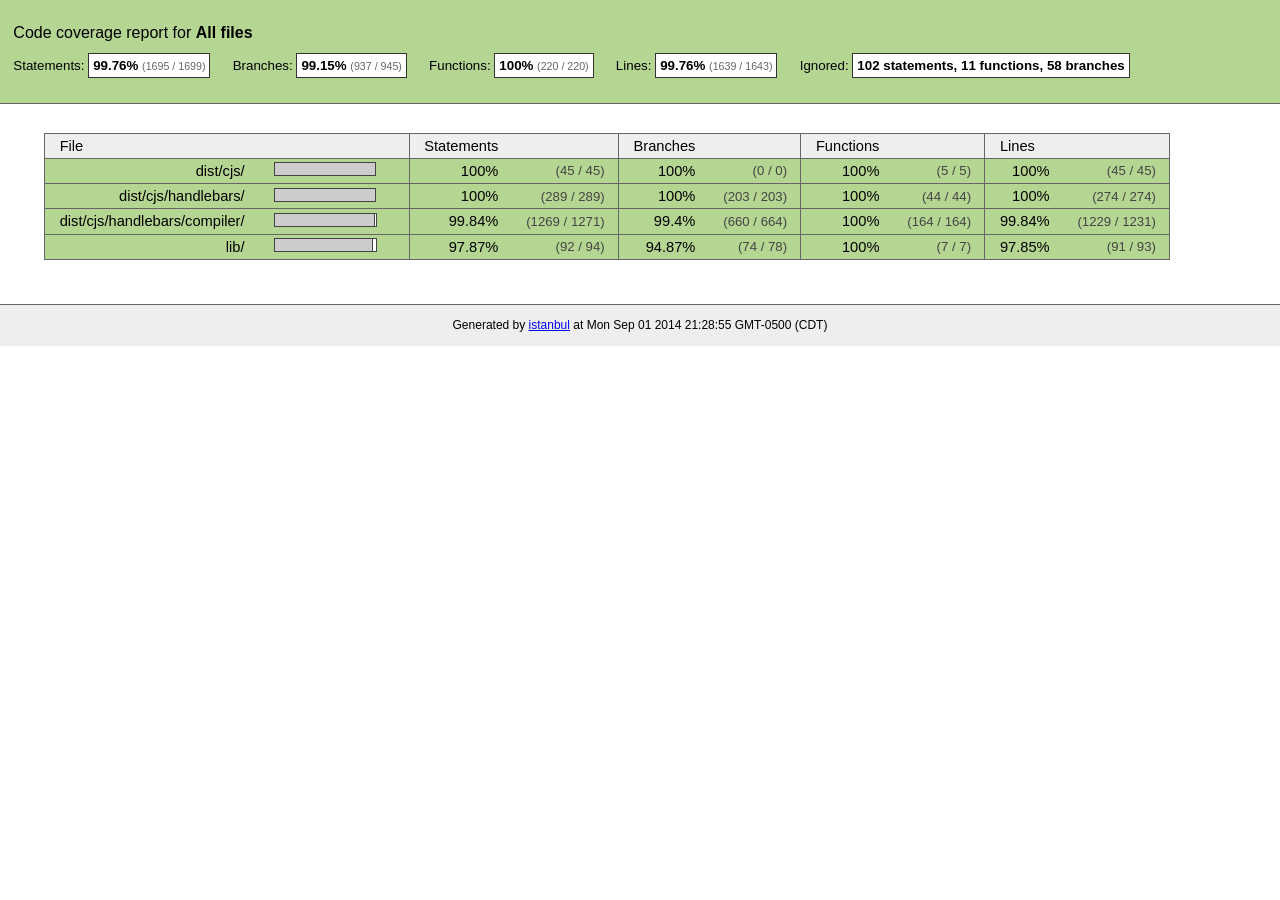
<file: node_modules/handlebars/coverage/lcov-report/index.html>
<!doctype html>
<html lang="en">
<head>
    <title>Code coverage report for All files</title>
    <meta charset="utf-8">

    <link rel="stylesheet" href="prettify.css">

    <style>
        body, html {
            margin:0; padding: 0;
        }
        body {
            font-family: Helvetica Neue, Helvetica,Arial;
            font-size: 10pt;
        }
        div.header, div.footer {
            background: #eee;
            padding: 1em;
        }
        div.header {
            z-index: 100;
            position: fixed;
            top: 0;
            border-bottom: 1px solid #666;
            width: 100%;
        }
        div.footer {
            border-top: 1px solid #666;
        }
        div.body {
            margin-top: 10em;
        }
        div.meta {
            font-size: 90%;
            text-align: center;
        }
        h1, h2, h3 {
            font-weight: normal;
        }
        h1 {
            font-size: 12pt;
        }
        h2 {
            font-size: 10pt;
        }
        pre {
            font-family: Consolas, Menlo, Monaco, monospace;
            margin: 0;
            padding: 0;
            line-height: 14px;
            font-size: 14px;
            -moz-tab-size: 2;
            -o-tab-size:  2;
            tab-size: 2;
        }

        div.path { font-size: 110%; }
        div.path a:link, div.path a:visited { color: #000; }
        table.coverage { border-collapse: collapse; margin:0; padding: 0 }

        table.coverage td {
            margin: 0;
            padding: 0;
            color: #111;
            vertical-align: top;
        }
        table.coverage td.line-count {
            width: 50px;
            text-align: right;
            padding-right: 5px;
        }
        table.coverage td.line-coverage {
            color: #777 !important;
            text-align: right;
            border-left: 1px solid #666;
            border-right: 1px solid #666;
        }

        table.coverage td.text {
        }

        table.coverage td span.cline-any {
            display: inline-block;
            padding: 0 5px;
            width: 40px;
        }
        table.coverage td span.cline-neutral {
            background: #eee;
        }
        table.coverage td span.cline-yes {
            background: #b5d592;
            color: #999;
        }
        table.coverage td span.cline-no {
            background: #fc8c84;
        }

        .cstat-yes { color: #111; }
        .cstat-no { background: #fc8c84; color: #111; }
        .fstat-no { background: #ffc520; color: #111 !important; }
        .cbranch-no { background:  yellow !important; color: #111; }

        .cstat-skip { background: #ddd; color: #111; }
        .fstat-skip { background: #ddd; color: #111 !important; }
        .cbranch-skip { background: #ddd !important; color: #111; }

        .missing-if-branch {
            display: inline-block;
            margin-right: 10px;
            position: relative;
            padding: 0 4px;
            background: black;
            color: yellow;
        }

        .skip-if-branch {
            display: none;
            margin-right: 10px;
            position: relative;
            padding: 0 4px;
            background: #ccc;
            color: white;
        }

        .missing-if-branch .typ, .skip-if-branch .typ {
            color: inherit !important;
        }

        .entity, .metric { font-weight: bold; }
        .metric { display: inline-block; border: 1px solid #333; padding: 0.3em; background: white; }
        .metric small { font-size: 80%; font-weight: normal; color: #666; }

        div.coverage-summary table { border-collapse: collapse; margin: 3em; font-size: 110%; }
        div.coverage-summary td, div.coverage-summary table  th { margin: 0; padding: 0.25em 1em; border-top: 1px solid #666; border-bottom: 1px solid #666; }
        div.coverage-summary th { text-align: left; border: 1px solid #666; background: #eee; font-weight: normal; }
        div.coverage-summary th.file { border-right: none !important; }
        div.coverage-summary th.pic { border-left: none !important; text-align: right; }
        div.coverage-summary th.pct { border-right: none !important; }
        div.coverage-summary th.abs { border-left: none !important; text-align: right; }
        div.coverage-summary td.pct { text-align: right; border-left: 1px solid #666; }
        div.coverage-summary td.abs { text-align: right; font-size: 90%; color: #444; border-right: 1px solid #666; }
        div.coverage-summary td.file { text-align: right; border-left: 1px solid #666; white-space: nowrap;  }
        div.coverage-summary td.pic { min-width: 120px !important;  }
        div.coverage-summary a:link { text-decoration: none; color: #000; }
        div.coverage-summary a:visited { text-decoration: none; color: #333; }
        div.coverage-summary a:hover { text-decoration: underline; }
        div.coverage-summary tfoot td { border-top: 1px solid #666; }

        div.coverage-summary .yui3-datatable-sort-indicator, div.coverage-summary .dummy-sort-indicator {
            height: 10px;
            width: 7px;
            display: inline-block;
            margin-left: 0.5em;
        }
        div.coverage-summary .yui3-datatable-sort-indicator {
            background: url("https://yui-s.yahooapis.com/3.6.0/build/datatable-sort/assets/skins/sam/sort-arrow-sprite.png") no-repeat scroll 0 0 transparent;
        }
        div.coverage-summary .yui3-datatable-sorted .yui3-datatable-sort-indicator {
            background-position: 0 -20px;
        }
        div.coverage-summary .yui3-datatable-sorted-desc .yui3-datatable-sort-indicator {
            background-position: 0 -10px;
        }

        .high { background: #b5d592 !important; }
        .medium { background: #ffe87c !important; }
        .low { background: #fc8c84 !important; }

        span.cover-fill, span.cover-empty {
            display:inline-block;
            border:1px solid #444;
            background: white;
            height: 12px;
        }
        span.cover-fill {
            background: #ccc;
            border-right: 1px solid #444;
        }
        span.cover-empty {
            background: white;
            border-left: none;
        }
        span.cover-full {
            border-right: none !important;
        }
        pre.prettyprint {
            border: none !important;
            padding: 0 !important;
            margin: 0 !important;
        }
        .com { color: #999 !important; }
        .ignore-none { color: #999; font-weight: normal; }

    </style>
</head>
<body>
<div class="header high">
    <h1>Code coverage report for <span class="entity">All files</span></h1>
    <h2>
        
        Statements: <span class="metric">99.76% <small>(1695 / 1699)</small></span> &nbsp;&nbsp;&nbsp;&nbsp;
        
        
        Branches: <span class="metric">99.15% <small>(937 / 945)</small></span> &nbsp;&nbsp;&nbsp;&nbsp;
        
        
        Functions: <span class="metric">100% <small>(220 / 220)</small></span> &nbsp;&nbsp;&nbsp;&nbsp;
        
        
        Lines: <span class="metric">99.76% <small>(1639 / 1643)</small></span> &nbsp;&nbsp;&nbsp;&nbsp;
        
        Ignored: <span class="metric">102 statements, 11 functions, 58 branches</span> &nbsp;&nbsp;&nbsp;&nbsp;
    </h2>
    <div class="path"></div>
</div>
<div class="body">
<div class="coverage-summary">
<table>
<thead>
<tr>
   <th data-col="file" data-fmt="html" data-html="true" class="file">File</th>
   <th data-col="pic" data-type="number" data-fmt="html" data-html="true" class="pic"></th>
   <th data-col="statements" data-type="number" data-fmt="pct" class="pct">Statements</th>
   <th data-col="statements_raw" data-type="number" data-fmt="html" class="abs"></th>
   <th data-col="branches" data-type="number" data-fmt="pct" class="pct">Branches</th>
   <th data-col="branches_raw" data-type="number" data-fmt="html" class="abs"></th>
   <th data-col="functions" data-type="number" data-fmt="pct" class="pct">Functions</th>
   <th data-col="functions_raw" data-type="number" data-fmt="html" class="abs"></th>
   <th data-col="lines" data-type="number" data-fmt="pct" class="pct">Lines</th>
   <th data-col="lines_raw" data-type="number" data-fmt="html" class="abs"></th>
</tr>
</thead>
<tbody><tr>
	<td class="file high" data-value="dist/cjs/"><a href="dist/cjs/index.html">dist/cjs/</a></td>
	<td data-value="100" class="pic high"><span class="cover-fill cover-full" style="width: 100px;"></span><span class="cover-empty" style="width:0px;"></span></td>
	<td data-value="100" class="pct high">100%</td>
	<td data-value="45" class="abs high">(45&nbsp;/&nbsp;45)</td>
	<td data-value="100" class="pct high">100%</td>
	<td data-value="0" class="abs high">(0&nbsp;/&nbsp;0)</td>
	<td data-value="100" class="pct high">100%</td>
	<td data-value="5" class="abs high">(5&nbsp;/&nbsp;5)</td>
	<td data-value="100" class="pct high">100%</td>
	<td data-value="45" class="abs high">(45&nbsp;/&nbsp;45)</td>
	</tr>

<tr>
	<td class="file high" data-value="dist/cjs/handlebars/"><a href="dist/cjs/handlebars/index.html">dist/cjs/handlebars/</a></td>
	<td data-value="100" class="pic high"><span class="cover-fill cover-full" style="width: 100px;"></span><span class="cover-empty" style="width:0px;"></span></td>
	<td data-value="100" class="pct high">100%</td>
	<td data-value="289" class="abs high">(289&nbsp;/&nbsp;289)</td>
	<td data-value="100" class="pct high">100%</td>
	<td data-value="203" class="abs high">(203&nbsp;/&nbsp;203)</td>
	<td data-value="100" class="pct high">100%</td>
	<td data-value="44" class="abs high">(44&nbsp;/&nbsp;44)</td>
	<td data-value="100" class="pct high">100%</td>
	<td data-value="274" class="abs high">(274&nbsp;/&nbsp;274)</td>
	</tr>

<tr>
	<td class="file high" data-value="dist/cjs/handlebars/compiler/"><a href="dist/cjs/handlebars/compiler/index.html">dist/cjs/handlebars/compiler/</a></td>
	<td data-value="99.84" class="pic high"><span class="cover-fill" style="width: 99px;"></span><span class="cover-empty" style="width:1px;"></span></td>
	<td data-value="99.84" class="pct high">99.84%</td>
	<td data-value="1271" class="abs high">(1269&nbsp;/&nbsp;1271)</td>
	<td data-value="99.4" class="pct high">99.4%</td>
	<td data-value="664" class="abs high">(660&nbsp;/&nbsp;664)</td>
	<td data-value="100" class="pct high">100%</td>
	<td data-value="164" class="abs high">(164&nbsp;/&nbsp;164)</td>
	<td data-value="99.84" class="pct high">99.84%</td>
	<td data-value="1231" class="abs high">(1229&nbsp;/&nbsp;1231)</td>
	</tr>

<tr>
	<td class="file high" data-value="lib/"><a href="lib/index.html">lib/</a></td>
	<td data-value="97.87" class="pic high"><span class="cover-fill" style="width: 97px;"></span><span class="cover-empty" style="width:3px;"></span></td>
	<td data-value="97.87" class="pct high">97.87%</td>
	<td data-value="94" class="abs high">(92&nbsp;/&nbsp;94)</td>
	<td data-value="94.87" class="pct high">94.87%</td>
	<td data-value="78" class="abs high">(74&nbsp;/&nbsp;78)</td>
	<td data-value="100" class="pct high">100%</td>
	<td data-value="7" class="abs high">(7&nbsp;/&nbsp;7)</td>
	<td data-value="97.85" class="pct high">97.85%</td>
	<td data-value="93" class="abs high">(91&nbsp;/&nbsp;93)</td>
	</tr>

</tbody>
</table>
</div>
</div>
<div class="footer">
    <div class="meta">Generated by <a href="http://istanbul-js.org/" target="_blank">istanbul</a> at Mon Sep 01 2014 21:28:55 GMT-0500 (CDT)</div>
</div>

<script src="prettify.js"></script>

<script src="https://yui-s.yahooapis.com/3.6.0/build/yui/yui-min.js"></script>
<script>

    YUI().use('datatable', function (Y) {

        var formatters = {
          pct: function (o) {
              o.className += o.record.get('classes')[o.column.key];
              try {
                  return o.value.toFixed(2) + '%';
              } catch (ex) { return o.value + '%'; }
          },
          html: function (o) {
              o.className += o.record.get('classes')[o.column.key];
              return o.record.get(o.column.key + '_html');
          }
        },
          defaultFormatter = function (o) {
              o.className += o.record.get('classes')[o.column.key];
              return o.value;
          };

        function getColumns(theadNode) {
            var colNodes = theadNode.all('tr th'),
                cols = [],
                col;
            colNodes.each(function (colNode) {
                col = {
                    key: colNode.getAttribute('data-col'),
                    label: colNode.get('innerHTML') || ' ',
                    sortable: !colNode.getAttribute('data-nosort'),
                    className: colNode.getAttribute('class'),
                    type: colNode.getAttribute('data-type'),
                    allowHTML: colNode.getAttribute('data-html') === 'true' || colNode.getAttribute('data-fmt') === 'html'
                };
                col.formatter = formatters[colNode.getAttribute('data-fmt')] || defaultFormatter;
                cols.push(col);
            });
            return cols;
        }

        function getRowData(trNode, cols) {
            var tdNodes = trNode.all('td'),
                    i,
                    row = { classes: {} },
                    node,
                    name;
            for (i = 0; i < cols.length; i += 1) {
                name = cols[i].key;
                node = tdNodes.item(i);
                row[name] = node.getAttribute('data-value') || node.get('innerHTML');
                row[name + '_html'] = node.get('innerHTML');
                row.classes[name] = node.getAttribute('class');
                //Y.log('Name: ' + name + '; Value: ' + row[name]);
                if (cols[i].type === 'number') { row[name] = row[name] * 1; }
            }
            //Y.log(row);
            return row;
        }

        function getData(tbodyNode, cols) {
            var data = [];
            tbodyNode.all('tr').each(function (trNode) {
                data.push(getRowData(trNode, cols));
            });
            return data;
        }

        function replaceTable(node) {
            if (!node) { return; }
            var cols = getColumns(node.one('thead')),
                data = getData(node.one('tbody'), cols),
                table,
                parent = node.get('parentNode');

            table = new Y.DataTable({
                columns: cols,
                data: data,
                sortBy: 'file'
            });
            parent.set('innerHTML', '');
            table.render(parent);
        }

        Y.on('domready', function () {
            replaceTable(Y.one('div.coverage-summary table'));
            if (typeof prettyPrint === 'function') {
                prettyPrint();
            }
        });
    });
</script>
</body>
</html>
</file>
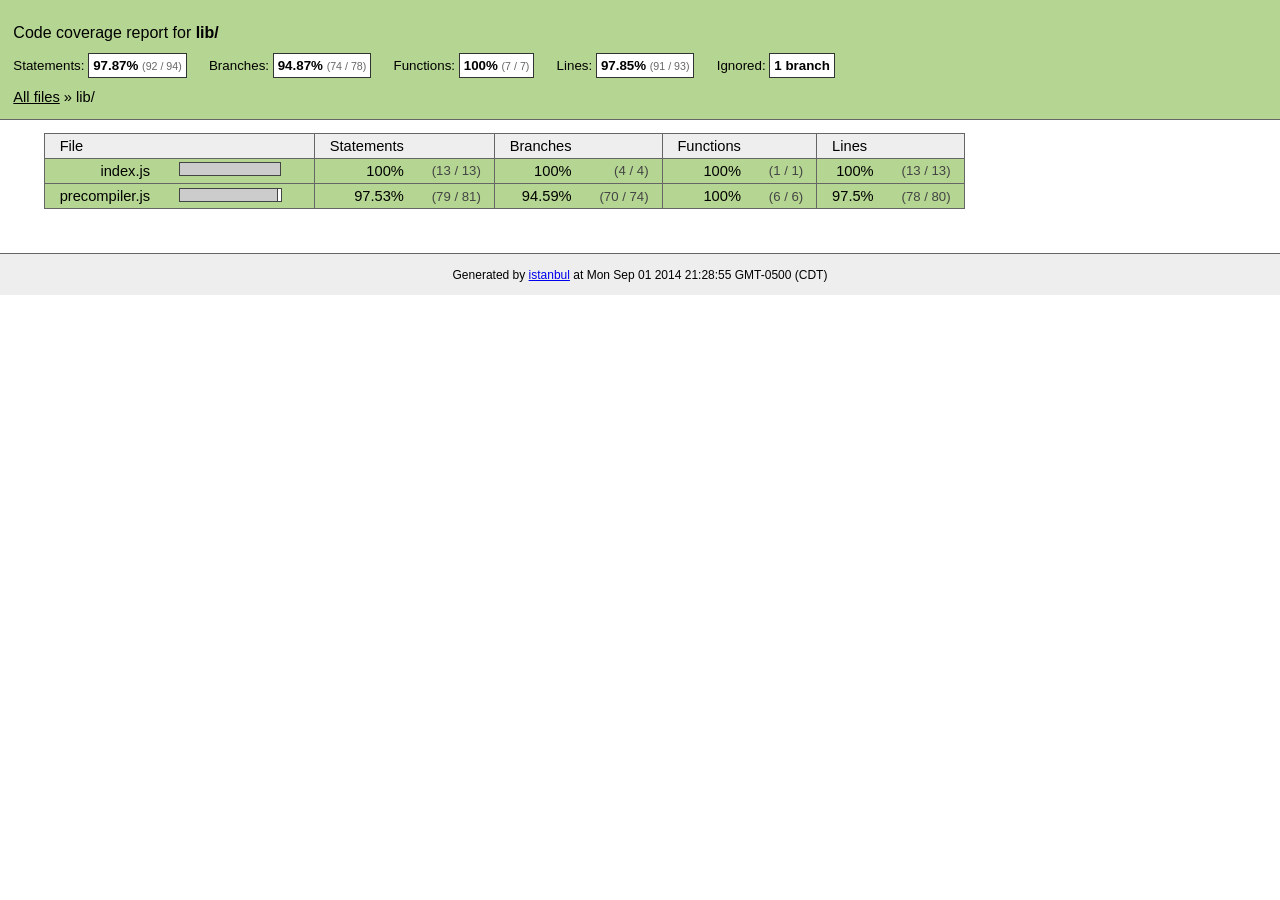
<file: node_modules/handlebars/coverage/lcov-report/lib/index.html>
<!doctype html>
<html lang="en">
<head>
    <title>Code coverage report for lib/</title>
    <meta charset="utf-8">

    <link rel="stylesheet" href="../prettify.css">

    <style>
        body, html {
            margin:0; padding: 0;
        }
        body {
            font-family: Helvetica Neue, Helvetica,Arial;
            font-size: 10pt;
        }
        div.header, div.footer {
            background: #eee;
            padding: 1em;
        }
        div.header {
            z-index: 100;
            position: fixed;
            top: 0;
            border-bottom: 1px solid #666;
            width: 100%;
        }
        div.footer {
            border-top: 1px solid #666;
        }
        div.body {
            margin-top: 10em;
        }
        div.meta {
            font-size: 90%;
            text-align: center;
        }
        h1, h2, h3 {
            font-weight: normal;
        }
        h1 {
            font-size: 12pt;
        }
        h2 {
            font-size: 10pt;
        }
        pre {
            font-family: Consolas, Menlo, Monaco, monospace;
            margin: 0;
            padding: 0;
            line-height: 14px;
            font-size: 14px;
            -moz-tab-size: 2;
            -o-tab-size:  2;
            tab-size: 2;
        }

        div.path { font-size: 110%; }
        div.path a:link, div.path a:visited { color: #000; }
        table.coverage { border-collapse: collapse; margin:0; padding: 0 }

        table.coverage td {
            margin: 0;
            padding: 0;
            color: #111;
            vertical-align: top;
        }
        table.coverage td.line-count {
            width: 50px;
            text-align: right;
            padding-right: 5px;
        }
        table.coverage td.line-coverage {
            color: #777 !important;
            text-align: right;
            border-left: 1px solid #666;
            border-right: 1px solid #666;
        }

        table.coverage td.text {
        }

        table.coverage td span.cline-any {
            display: inline-block;
            padding: 0 5px;
            width: 40px;
        }
        table.coverage td span.cline-neutral {
            background: #eee;
        }
        table.coverage td span.cline-yes {
            background: #b5d592;
            color: #999;
        }
        table.coverage td span.cline-no {
            background: #fc8c84;
        }

        .cstat-yes { color: #111; }
        .cstat-no { background: #fc8c84; color: #111; }
        .fstat-no { background: #ffc520; color: #111 !important; }
        .cbranch-no { background:  yellow !important; color: #111; }

        .cstat-skip { background: #ddd; color: #111; }
        .fstat-skip { background: #ddd; color: #111 !important; }
        .cbranch-skip { background: #ddd !important; color: #111; }

        .missing-if-branch {
            display: inline-block;
            margin-right: 10px;
            position: relative;
            padding: 0 4px;
            background: black;
            color: yellow;
        }

        .skip-if-branch {
            display: none;
            margin-right: 10px;
            position: relative;
            padding: 0 4px;
            background: #ccc;
            color: white;
        }

        .missing-if-branch .typ, .skip-if-branch .typ {
            color: inherit !important;
        }

        .entity, .metric { font-weight: bold; }
        .metric { display: inline-block; border: 1px solid #333; padding: 0.3em; background: white; }
        .metric small { font-size: 80%; font-weight: normal; color: #666; }

        div.coverage-summary table { border-collapse: collapse; margin: 3em; font-size: 110%; }
        div.coverage-summary td, div.coverage-summary table  th { margin: 0; padding: 0.25em 1em; border-top: 1px solid #666; border-bottom: 1px solid #666; }
        div.coverage-summary th { text-align: left; border: 1px solid #666; background: #eee; font-weight: normal; }
        div.coverage-summary th.file { border-right: none !important; }
        div.coverage-summary th.pic { border-left: none !important; text-align: right; }
        div.coverage-summary th.pct { border-right: none !important; }
        div.coverage-summary th.abs { border-left: none !important; text-align: right; }
        div.coverage-summary td.pct { text-align: right; border-left: 1px solid #666; }
        div.coverage-summary td.abs { text-align: right; font-size: 90%; color: #444; border-right: 1px solid #666; }
        div.coverage-summary td.file { text-align: right; border-left: 1px solid #666; white-space: nowrap;  }
        div.coverage-summary td.pic { min-width: 120px !important;  }
        div.coverage-summary a:link { text-decoration: none; color: #000; }
        div.coverage-summary a:visited { text-decoration: none; color: #333; }
        div.coverage-summary a:hover { text-decoration: underline; }
        div.coverage-summary tfoot td { border-top: 1px solid #666; }

        div.coverage-summary .yui3-datatable-sort-indicator, div.coverage-summary .dummy-sort-indicator {
            height: 10px;
            width: 7px;
            display: inline-block;
            margin-left: 0.5em;
        }
        div.coverage-summary .yui3-datatable-sort-indicator {
            background: url("https://yui-s.yahooapis.com/3.6.0/build/datatable-sort/assets/skins/sam/sort-arrow-sprite.png") no-repeat scroll 0 0 transparent;
        }
        div.coverage-summary .yui3-datatable-sorted .yui3-datatable-sort-indicator {
            background-position: 0 -20px;
        }
        div.coverage-summary .yui3-datatable-sorted-desc .yui3-datatable-sort-indicator {
            background-position: 0 -10px;
        }

        .high { background: #b5d592 !important; }
        .medium { background: #ffe87c !important; }
        .low { background: #fc8c84 !important; }

        span.cover-fill, span.cover-empty {
            display:inline-block;
            border:1px solid #444;
            background: white;
            height: 12px;
        }
        span.cover-fill {
            background: #ccc;
            border-right: 1px solid #444;
        }
        span.cover-empty {
            background: white;
            border-left: none;
        }
        span.cover-full {
            border-right: none !important;
        }
        pre.prettyprint {
            border: none !important;
            padding: 0 !important;
            margin: 0 !important;
        }
        .com { color: #999 !important; }
        .ignore-none { color: #999; font-weight: normal; }

    </style>
</head>
<body>
<div class="header high">
    <h1>Code coverage report for <span class="entity">lib/</span></h1>
    <h2>
        
        Statements: <span class="metric">97.87% <small>(92 / 94)</small></span> &nbsp;&nbsp;&nbsp;&nbsp;
        
        
        Branches: <span class="metric">94.87% <small>(74 / 78)</small></span> &nbsp;&nbsp;&nbsp;&nbsp;
        
        
        Functions: <span class="metric">100% <small>(7 / 7)</small></span> &nbsp;&nbsp;&nbsp;&nbsp;
        
        
        Lines: <span class="metric">97.85% <small>(91 / 93)</small></span> &nbsp;&nbsp;&nbsp;&nbsp;
        
        Ignored: <span class="metric">1 branch</span> &nbsp;&nbsp;&nbsp;&nbsp;
    </h2>
    <div class="path"><a href="../index.html">All files</a> &#187; lib/</div>
</div>
<div class="body">
<div class="coverage-summary">
<table>
<thead>
<tr>
   <th data-col="file" data-fmt="html" data-html="true" class="file">File</th>
   <th data-col="pic" data-type="number" data-fmt="html" data-html="true" class="pic"></th>
   <th data-col="statements" data-type="number" data-fmt="pct" class="pct">Statements</th>
   <th data-col="statements_raw" data-type="number" data-fmt="html" class="abs"></th>
   <th data-col="branches" data-type="number" data-fmt="pct" class="pct">Branches</th>
   <th data-col="branches_raw" data-type="number" data-fmt="html" class="abs"></th>
   <th data-col="functions" data-type="number" data-fmt="pct" class="pct">Functions</th>
   <th data-col="functions_raw" data-type="number" data-fmt="html" class="abs"></th>
   <th data-col="lines" data-type="number" data-fmt="pct" class="pct">Lines</th>
   <th data-col="lines_raw" data-type="number" data-fmt="html" class="abs"></th>
</tr>
</thead>
<tbody><tr>
	<td class="file high" data-value="index.js"><a href="index.js.html">index.js</a></td>
	<td data-value="100" class="pic high"><span class="cover-fill cover-full" style="width: 100px;"></span><span class="cover-empty" style="width:0px;"></span></td>
	<td data-value="100" class="pct high">100%</td>
	<td data-value="13" class="abs high">(13&nbsp;/&nbsp;13)</td>
	<td data-value="100" class="pct high">100%</td>
	<td data-value="4" class="abs high">(4&nbsp;/&nbsp;4)</td>
	<td data-value="100" class="pct high">100%</td>
	<td data-value="1" class="abs high">(1&nbsp;/&nbsp;1)</td>
	<td data-value="100" class="pct high">100%</td>
	<td data-value="13" class="abs high">(13&nbsp;/&nbsp;13)</td>
	</tr>

<tr>
	<td class="file high" data-value="precompiler.js"><a href="precompiler.js.html">precompiler.js</a></td>
	<td data-value="97.53" class="pic high"><span class="cover-fill" style="width: 97px;"></span><span class="cover-empty" style="width:3px;"></span></td>
	<td data-value="97.53" class="pct high">97.53%</td>
	<td data-value="81" class="abs high">(79&nbsp;/&nbsp;81)</td>
	<td data-value="94.59" class="pct high">94.59%</td>
	<td data-value="74" class="abs high">(70&nbsp;/&nbsp;74)</td>
	<td data-value="100" class="pct high">100%</td>
	<td data-value="6" class="abs high">(6&nbsp;/&nbsp;6)</td>
	<td data-value="97.5" class="pct high">97.5%</td>
	<td data-value="80" class="abs high">(78&nbsp;/&nbsp;80)</td>
	</tr>

</tbody>
</table>
</div>
</div>
<div class="footer">
    <div class="meta">Generated by <a href="http://istanbul-js.org/" target="_blank">istanbul</a> at Mon Sep 01 2014 21:28:55 GMT-0500 (CDT)</div>
</div>

<script src="../prettify.js"></script>

<script src="https://yui-s.yahooapis.com/3.6.0/build/yui/yui-min.js"></script>
<script>

    YUI().use('datatable', function (Y) {

        var formatters = {
          pct: function (o) {
              o.className += o.record.get('classes')[o.column.key];
              try {
                  return o.value.toFixed(2) + '%';
              } catch (ex) { return o.value + '%'; }
          },
          html: function (o) {
              o.className += o.record.get('classes')[o.column.key];
              return o.record.get(o.column.key + '_html');
          }
        },
          defaultFormatter = function (o) {
              o.className += o.record.get('classes')[o.column.key];
              return o.value;
          };

        function getColumns(theadNode) {
            var colNodes = theadNode.all('tr th'),
                cols = [],
                col;
            colNodes.each(function (colNode) {
                col = {
                    key: colNode.getAttribute('data-col'),
                    label: colNode.get('innerHTML') || ' ',
                    sortable: !colNode.getAttribute('data-nosort'),
                    className: colNode.getAttribute('class'),
                    type: colNode.getAttribute('data-type'),
                    allowHTML: colNode.getAttribute('data-html') === 'true' || colNode.getAttribute('data-fmt') === 'html'
                };
                col.formatter = formatters[colNode.getAttribute('data-fmt')] || defaultFormatter;
                cols.push(col);
            });
            return cols;
        }

        function getRowData(trNode, cols) {
            var tdNodes = trNode.all('td'),
                    i,
                    row = { classes: {} },
                    node,
                    name;
            for (i = 0; i < cols.length; i += 1) {
                name = cols[i].key;
                node = tdNodes.item(i);
                row[name] = node.getAttribute('data-value') || node.get('innerHTML');
                row[name + '_html'] = node.get('innerHTML');
                row.classes[name] = node.getAttribute('class');
                //Y.log('Name: ' + name + '; Value: ' + row[name]);
                if (cols[i].type === 'number') { row[name] = row[name] * 1; }
            }
            //Y.log(row);
            return row;
        }

        function getData(tbodyNode, cols) {
            var data = [];
            tbodyNode.all('tr').each(function (trNode) {
                data.push(getRowData(trNode, cols));
            });
            return data;
        }

        function replaceTable(node) {
            if (!node) { return; }
            var cols = getColumns(node.one('thead')),
                data = getData(node.one('tbody'), cols),
                table,
                parent = node.get('parentNode');

            table = new Y.DataTable({
                columns: cols,
                data: data,
                sortBy: 'file'
            });
            parent.set('innerHTML', '');
            table.render(parent);
        }

        Y.on('domready', function () {
            replaceTable(Y.one('div.coverage-summary table'));
            if (typeof prettyPrint === 'function') {
                prettyPrint();
            }
        });
    });
</script>
</body>
</html>
</file>
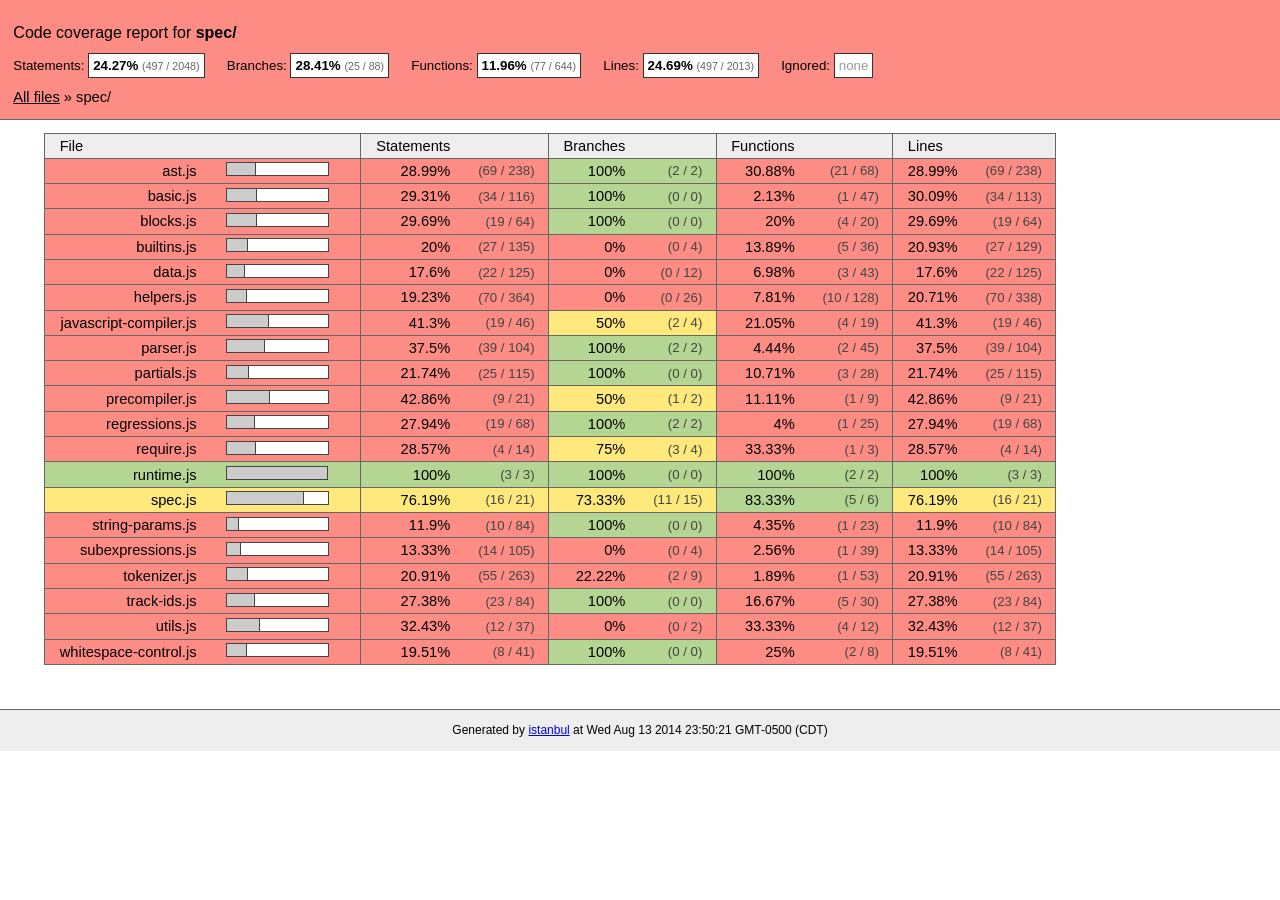
<file: node_modules/handlebars/coverage/lcov-report/spec/index.html>
<!doctype html>
<html lang="en">
<head>
    <title>Code coverage report for spec/</title>
    <meta charset="utf-8">

    <link rel="stylesheet" href="../prettify.css">

    <style>
        body, html {
            margin:0; padding: 0;
        }
        body {
            font-family: Helvetica Neue, Helvetica,Arial;
            font-size: 10pt;
        }
        div.header, div.footer {
            background: #eee;
            padding: 1em;
        }
        div.header {
            z-index: 100;
            position: fixed;
            top: 0;
            border-bottom: 1px solid #666;
            width: 100%;
        }
        div.footer {
            border-top: 1px solid #666;
        }
        div.body {
            margin-top: 10em;
        }
        div.meta {
            font-size: 90%;
            text-align: center;
        }
        h1, h2, h3 {
            font-weight: normal;
        }
        h1 {
            font-size: 12pt;
        }
        h2 {
            font-size: 10pt;
        }
        pre {
            font-family: Consolas, Menlo, Monaco, monospace;
            margin: 0;
            padding: 0;
            line-height: 14px;
            font-size: 14px;
            -moz-tab-size: 2;
            -o-tab-size:  2;
            tab-size: 2;
        }

        div.path { font-size: 110%; }
        div.path a:link, div.path a:visited { color: #000; }
        table.coverage { border-collapse: collapse; margin:0; padding: 0 }

        table.coverage td {
            margin: 0;
            padding: 0;
            color: #111;
            vertical-align: top;
        }
        table.coverage td.line-count {
            width: 50px;
            text-align: right;
            padding-right: 5px;
        }
        table.coverage td.line-coverage {
            color: #777 !important;
            text-align: right;
            border-left: 1px solid #666;
            border-right: 1px solid #666;
        }

        table.coverage td.text {
        }

        table.coverage td span.cline-any {
            display: inline-block;
            padding: 0 5px;
            width: 40px;
        }
        table.coverage td span.cline-neutral {
            background: #eee;
        }
        table.coverage td span.cline-yes {
            background: #b5d592;
            color: #999;
        }
        table.coverage td span.cline-no {
            background: #fc8c84;
        }

        .cstat-yes { color: #111; }
        .cstat-no { background: #fc8c84; color: #111; }
        .fstat-no { background: #ffc520; color: #111 !important; }
        .cbranch-no { background:  yellow !important; color: #111; }

        .cstat-skip { background: #ddd; color: #111; }
        .fstat-skip { background: #ddd; color: #111 !important; }
        .cbranch-skip { background: #ddd !important; color: #111; }

        .missing-if-branch {
            display: inline-block;
            margin-right: 10px;
            position: relative;
            padding: 0 4px;
            background: black;
            color: yellow;
        }

        .skip-if-branch {
            display: none;
            margin-right: 10px;
            position: relative;
            padding: 0 4px;
            background: #ccc;
            color: white;
        }

        .missing-if-branch .typ, .skip-if-branch .typ {
            color: inherit !important;
        }

        .entity, .metric { font-weight: bold; }
        .metric { display: inline-block; border: 1px solid #333; padding: 0.3em; background: white; }
        .metric small { font-size: 80%; font-weight: normal; color: #666; }

        div.coverage-summary table { border-collapse: collapse; margin: 3em; font-size: 110%; }
        div.coverage-summary td, div.coverage-summary table  th { margin: 0; padding: 0.25em 1em; border-top: 1px solid #666; border-bottom: 1px solid #666; }
        div.coverage-summary th { text-align: left; border: 1px solid #666; background: #eee; font-weight: normal; }
        div.coverage-summary th.file { border-right: none !important; }
        div.coverage-summary th.pic { border-left: none !important; text-align: right; }
        div.coverage-summary th.pct { border-right: none !important; }
        div.coverage-summary th.abs { border-left: none !important; text-align: right; }
        div.coverage-summary td.pct { text-align: right; border-left: 1px solid #666; }
        div.coverage-summary td.abs { text-align: right; font-size: 90%; color: #444; border-right: 1px solid #666; }
        div.coverage-summary td.file { text-align: right; border-left: 1px solid #666; white-space: nowrap;  }
        div.coverage-summary td.pic { min-width: 120px !important;  }
        div.coverage-summary a:link { text-decoration: none; color: #000; }
        div.coverage-summary a:visited { text-decoration: none; color: #333; }
        div.coverage-summary a:hover { text-decoration: underline; }
        div.coverage-summary tfoot td { border-top: 1px solid #666; }

        div.coverage-summary .yui3-datatable-sort-indicator, div.coverage-summary .dummy-sort-indicator {
            height: 10px;
            width: 7px;
            display: inline-block;
            margin-left: 0.5em;
        }
        div.coverage-summary .yui3-datatable-sort-indicator {
            background: url("https://yui-s.yahooapis.com/3.6.0/build/datatable-sort/assets/skins/sam/sort-arrow-sprite.png") no-repeat scroll 0 0 transparent;
        }
        div.coverage-summary .yui3-datatable-sorted .yui3-datatable-sort-indicator {
            background-position: 0 -20px;
        }
        div.coverage-summary .yui3-datatable-sorted-desc .yui3-datatable-sort-indicator {
            background-position: 0 -10px;
        }

        .high { background: #b5d592 !important; }
        .medium { background: #ffe87c !important; }
        .low { background: #fc8c84 !important; }

        span.cover-fill, span.cover-empty {
            display:inline-block;
            border:1px solid #444;
            background: white;
            height: 12px;
        }
        span.cover-fill {
            background: #ccc;
            border-right: 1px solid #444;
        }
        span.cover-empty {
            background: white;
            border-left: none;
        }
        span.cover-full {
            border-right: none !important;
        }
        pre.prettyprint {
            border: none !important;
            padding: 0 !important;
            margin: 0 !important;
        }
        .com { color: #999 !important; }
        .ignore-none { color: #999; font-weight: normal; }

    </style>
</head>
<body>
<div class="header low">
    <h1>Code coverage report for <span class="entity">spec/</span></h1>
    <h2>
        
        Statements: <span class="metric">24.27% <small>(497 / 2048)</small></span> &nbsp;&nbsp;&nbsp;&nbsp;
        
        
        Branches: <span class="metric">28.41% <small>(25 / 88)</small></span> &nbsp;&nbsp;&nbsp;&nbsp;
        
        
        Functions: <span class="metric">11.96% <small>(77 / 644)</small></span> &nbsp;&nbsp;&nbsp;&nbsp;
        
        
        Lines: <span class="metric">24.69% <small>(497 / 2013)</small></span> &nbsp;&nbsp;&nbsp;&nbsp;
        
        Ignored: <span class="metric"><span class="ignore-none">none</span></span> &nbsp;&nbsp;&nbsp;&nbsp;
    </h2>
    <div class="path"><a href="../index.html">All files</a> &#187; spec/</div>
</div>
<div class="body">
<div class="coverage-summary">
<table>
<thead>
<tr>
   <th data-col="file" data-fmt="html" data-html="true" class="file">File</th>
   <th data-col="pic" data-type="number" data-fmt="html" data-html="true" class="pic"></th>
   <th data-col="statements" data-type="number" data-fmt="pct" class="pct">Statements</th>
   <th data-col="statements_raw" data-type="number" data-fmt="html" class="abs"></th>
   <th data-col="branches" data-type="number" data-fmt="pct" class="pct">Branches</th>
   <th data-col="branches_raw" data-type="number" data-fmt="html" class="abs"></th>
   <th data-col="functions" data-type="number" data-fmt="pct" class="pct">Functions</th>
   <th data-col="functions_raw" data-type="number" data-fmt="html" class="abs"></th>
   <th data-col="lines" data-type="number" data-fmt="pct" class="pct">Lines</th>
   <th data-col="lines_raw" data-type="number" data-fmt="html" class="abs"></th>
</tr>
</thead>
<tbody><tr>
	<td class="file low" data-value="ast.js"><a href="ast.js.html">ast.js</a></td>
	<td data-value="28.99" class="pic low"><span class="cover-fill" style="width: 28px;"></span><span class="cover-empty" style="width:72px;"></span></td>
	<td data-value="28.99" class="pct low">28.99%</td>
	<td data-value="238" class="abs low">(69&nbsp;/&nbsp;238)</td>
	<td data-value="100" class="pct high">100%</td>
	<td data-value="2" class="abs high">(2&nbsp;/&nbsp;2)</td>
	<td data-value="30.88" class="pct low">30.88%</td>
	<td data-value="68" class="abs low">(21&nbsp;/&nbsp;68)</td>
	<td data-value="28.99" class="pct low">28.99%</td>
	<td data-value="238" class="abs low">(69&nbsp;/&nbsp;238)</td>
	</tr>

<tr>
	<td class="file low" data-value="basic.js"><a href="basic.js.html">basic.js</a></td>
	<td data-value="29.31" class="pic low"><span class="cover-fill" style="width: 29px;"></span><span class="cover-empty" style="width:71px;"></span></td>
	<td data-value="29.31" class="pct low">29.31%</td>
	<td data-value="116" class="abs low">(34&nbsp;/&nbsp;116)</td>
	<td data-value="100" class="pct high">100%</td>
	<td data-value="0" class="abs high">(0&nbsp;/&nbsp;0)</td>
	<td data-value="2.13" class="pct low">2.13%</td>
	<td data-value="47" class="abs low">(1&nbsp;/&nbsp;47)</td>
	<td data-value="30.09" class="pct low">30.09%</td>
	<td data-value="113" class="abs low">(34&nbsp;/&nbsp;113)</td>
	</tr>

<tr>
	<td class="file low" data-value="blocks.js"><a href="blocks.js.html">blocks.js</a></td>
	<td data-value="29.69" class="pic low"><span class="cover-fill" style="width: 29px;"></span><span class="cover-empty" style="width:71px;"></span></td>
	<td data-value="29.69" class="pct low">29.69%</td>
	<td data-value="64" class="abs low">(19&nbsp;/&nbsp;64)</td>
	<td data-value="100" class="pct high">100%</td>
	<td data-value="0" class="abs high">(0&nbsp;/&nbsp;0)</td>
	<td data-value="20" class="pct low">20%</td>
	<td data-value="20" class="abs low">(4&nbsp;/&nbsp;20)</td>
	<td data-value="29.69" class="pct low">29.69%</td>
	<td data-value="64" class="abs low">(19&nbsp;/&nbsp;64)</td>
	</tr>

<tr>
	<td class="file low" data-value="builtins.js"><a href="builtins.js.html">builtins.js</a></td>
	<td data-value="20" class="pic low"><span class="cover-fill" style="width: 20px;"></span><span class="cover-empty" style="width:80px;"></span></td>
	<td data-value="20" class="pct low">20%</td>
	<td data-value="135" class="abs low">(27&nbsp;/&nbsp;135)</td>
	<td data-value="0" class="pct low">0%</td>
	<td data-value="4" class="abs low">(0&nbsp;/&nbsp;4)</td>
	<td data-value="13.89" class="pct low">13.89%</td>
	<td data-value="36" class="abs low">(5&nbsp;/&nbsp;36)</td>
	<td data-value="20.93" class="pct low">20.93%</td>
	<td data-value="129" class="abs low">(27&nbsp;/&nbsp;129)</td>
	</tr>

<tr>
	<td class="file low" data-value="data.js"><a href="data.js.html">data.js</a></td>
	<td data-value="17.6" class="pic low"><span class="cover-fill" style="width: 17px;"></span><span class="cover-empty" style="width:83px;"></span></td>
	<td data-value="17.6" class="pct low">17.6%</td>
	<td data-value="125" class="abs low">(22&nbsp;/&nbsp;125)</td>
	<td data-value="0" class="pct low">0%</td>
	<td data-value="12" class="abs low">(0&nbsp;/&nbsp;12)</td>
	<td data-value="6.98" class="pct low">6.98%</td>
	<td data-value="43" class="abs low">(3&nbsp;/&nbsp;43)</td>
	<td data-value="17.6" class="pct low">17.6%</td>
	<td data-value="125" class="abs low">(22&nbsp;/&nbsp;125)</td>
	</tr>

<tr>
	<td class="file low" data-value="helpers.js"><a href="helpers.js.html">helpers.js</a></td>
	<td data-value="19.23" class="pic low"><span class="cover-fill" style="width: 19px;"></span><span class="cover-empty" style="width:81px;"></span></td>
	<td data-value="19.23" class="pct low">19.23%</td>
	<td data-value="364" class="abs low">(70&nbsp;/&nbsp;364)</td>
	<td data-value="0" class="pct low">0%</td>
	<td data-value="26" class="abs low">(0&nbsp;/&nbsp;26)</td>
	<td data-value="7.81" class="pct low">7.81%</td>
	<td data-value="128" class="abs low">(10&nbsp;/&nbsp;128)</td>
	<td data-value="20.71" class="pct low">20.71%</td>
	<td data-value="338" class="abs low">(70&nbsp;/&nbsp;338)</td>
	</tr>

<tr>
	<td class="file low" data-value="javascript-compiler.js"><a href="javascript-compiler.js.html">javascript-compiler.js</a></td>
	<td data-value="41.3" class="pic low"><span class="cover-fill" style="width: 41px;"></span><span class="cover-empty" style="width:59px;"></span></td>
	<td data-value="41.3" class="pct low">41.3%</td>
	<td data-value="46" class="abs low">(19&nbsp;/&nbsp;46)</td>
	<td data-value="50" class="pct medium">50%</td>
	<td data-value="4" class="abs medium">(2&nbsp;/&nbsp;4)</td>
	<td data-value="21.05" class="pct low">21.05%</td>
	<td data-value="19" class="abs low">(4&nbsp;/&nbsp;19)</td>
	<td data-value="41.3" class="pct low">41.3%</td>
	<td data-value="46" class="abs low">(19&nbsp;/&nbsp;46)</td>
	</tr>

<tr>
	<td class="file low" data-value="parser.js"><a href="parser.js.html">parser.js</a></td>
	<td data-value="37.5" class="pic low"><span class="cover-fill" style="width: 37px;"></span><span class="cover-empty" style="width:63px;"></span></td>
	<td data-value="37.5" class="pct low">37.5%</td>
	<td data-value="104" class="abs low">(39&nbsp;/&nbsp;104)</td>
	<td data-value="100" class="pct high">100%</td>
	<td data-value="2" class="abs high">(2&nbsp;/&nbsp;2)</td>
	<td data-value="4.44" class="pct low">4.44%</td>
	<td data-value="45" class="abs low">(2&nbsp;/&nbsp;45)</td>
	<td data-value="37.5" class="pct low">37.5%</td>
	<td data-value="104" class="abs low">(39&nbsp;/&nbsp;104)</td>
	</tr>

<tr>
	<td class="file low" data-value="partials.js"><a href="partials.js.html">partials.js</a></td>
	<td data-value="21.74" class="pic low"><span class="cover-fill" style="width: 21px;"></span><span class="cover-empty" style="width:79px;"></span></td>
	<td data-value="21.74" class="pct low">21.74%</td>
	<td data-value="115" class="abs low">(25&nbsp;/&nbsp;115)</td>
	<td data-value="100" class="pct high">100%</td>
	<td data-value="0" class="abs high">(0&nbsp;/&nbsp;0)</td>
	<td data-value="10.71" class="pct low">10.71%</td>
	<td data-value="28" class="abs low">(3&nbsp;/&nbsp;28)</td>
	<td data-value="21.74" class="pct low">21.74%</td>
	<td data-value="115" class="abs low">(25&nbsp;/&nbsp;115)</td>
	</tr>

<tr>
	<td class="file low" data-value="precompiler.js"><a href="precompiler.js.html">precompiler.js</a></td>
	<td data-value="42.86" class="pic low"><span class="cover-fill" style="width: 42px;"></span><span class="cover-empty" style="width:58px;"></span></td>
	<td data-value="42.86" class="pct low">42.86%</td>
	<td data-value="21" class="abs low">(9&nbsp;/&nbsp;21)</td>
	<td data-value="50" class="pct medium">50%</td>
	<td data-value="2" class="abs medium">(1&nbsp;/&nbsp;2)</td>
	<td data-value="11.11" class="pct low">11.11%</td>
	<td data-value="9" class="abs low">(1&nbsp;/&nbsp;9)</td>
	<td data-value="42.86" class="pct low">42.86%</td>
	<td data-value="21" class="abs low">(9&nbsp;/&nbsp;21)</td>
	</tr>

<tr>
	<td class="file low" data-value="regressions.js"><a href="regressions.js.html">regressions.js</a></td>
	<td data-value="27.94" class="pic low"><span class="cover-fill" style="width: 27px;"></span><span class="cover-empty" style="width:73px;"></span></td>
	<td data-value="27.94" class="pct low">27.94%</td>
	<td data-value="68" class="abs low">(19&nbsp;/&nbsp;68)</td>
	<td data-value="100" class="pct high">100%</td>
	<td data-value="2" class="abs high">(2&nbsp;/&nbsp;2)</td>
	<td data-value="4" class="pct low">4%</td>
	<td data-value="25" class="abs low">(1&nbsp;/&nbsp;25)</td>
	<td data-value="27.94" class="pct low">27.94%</td>
	<td data-value="68" class="abs low">(19&nbsp;/&nbsp;68)</td>
	</tr>

<tr>
	<td class="file low" data-value="require.js"><a href="require.js.html">require.js</a></td>
	<td data-value="28.57" class="pic low"><span class="cover-fill" style="width: 28px;"></span><span class="cover-empty" style="width:72px;"></span></td>
	<td data-value="28.57" class="pct low">28.57%</td>
	<td data-value="14" class="abs low">(4&nbsp;/&nbsp;14)</td>
	<td data-value="75" class="pct medium">75%</td>
	<td data-value="4" class="abs medium">(3&nbsp;/&nbsp;4)</td>
	<td data-value="33.33" class="pct low">33.33%</td>
	<td data-value="3" class="abs low">(1&nbsp;/&nbsp;3)</td>
	<td data-value="28.57" class="pct low">28.57%</td>
	<td data-value="14" class="abs low">(4&nbsp;/&nbsp;14)</td>
	</tr>

<tr>
	<td class="file high" data-value="runtime.js"><a href="runtime.js.html">runtime.js</a></td>
	<td data-value="100" class="pic high"><span class="cover-fill cover-full" style="width: 100px;"></span><span class="cover-empty" style="width:0px;"></span></td>
	<td data-value="100" class="pct high">100%</td>
	<td data-value="3" class="abs high">(3&nbsp;/&nbsp;3)</td>
	<td data-value="100" class="pct high">100%</td>
	<td data-value="0" class="abs high">(0&nbsp;/&nbsp;0)</td>
	<td data-value="100" class="pct high">100%</td>
	<td data-value="2" class="abs high">(2&nbsp;/&nbsp;2)</td>
	<td data-value="100" class="pct high">100%</td>
	<td data-value="3" class="abs high">(3&nbsp;/&nbsp;3)</td>
	</tr>

<tr>
	<td class="file medium" data-value="spec.js"><a href="spec.js.html">spec.js</a></td>
	<td data-value="76.19" class="pic medium"><span class="cover-fill" style="width: 76px;"></span><span class="cover-empty" style="width:24px;"></span></td>
	<td data-value="76.19" class="pct medium">76.19%</td>
	<td data-value="21" class="abs medium">(16&nbsp;/&nbsp;21)</td>
	<td data-value="73.33" class="pct medium">73.33%</td>
	<td data-value="15" class="abs medium">(11&nbsp;/&nbsp;15)</td>
	<td data-value="83.33" class="pct high">83.33%</td>
	<td data-value="6" class="abs high">(5&nbsp;/&nbsp;6)</td>
	<td data-value="76.19" class="pct medium">76.19%</td>
	<td data-value="21" class="abs medium">(16&nbsp;/&nbsp;21)</td>
	</tr>

<tr>
	<td class="file low" data-value="string-params.js"><a href="string-params.js.html">string-params.js</a></td>
	<td data-value="11.9" class="pic low"><span class="cover-fill" style="width: 11px;"></span><span class="cover-empty" style="width:89px;"></span></td>
	<td data-value="11.9" class="pct low">11.9%</td>
	<td data-value="84" class="abs low">(10&nbsp;/&nbsp;84)</td>
	<td data-value="100" class="pct high">100%</td>
	<td data-value="0" class="abs high">(0&nbsp;/&nbsp;0)</td>
	<td data-value="4.35" class="pct low">4.35%</td>
	<td data-value="23" class="abs low">(1&nbsp;/&nbsp;23)</td>
	<td data-value="11.9" class="pct low">11.9%</td>
	<td data-value="84" class="abs low">(10&nbsp;/&nbsp;84)</td>
	</tr>

<tr>
	<td class="file low" data-value="subexpressions.js"><a href="subexpressions.js.html">subexpressions.js</a></td>
	<td data-value="13.33" class="pic low"><span class="cover-fill" style="width: 13px;"></span><span class="cover-empty" style="width:87px;"></span></td>
	<td data-value="13.33" class="pct low">13.33%</td>
	<td data-value="105" class="abs low">(14&nbsp;/&nbsp;105)</td>
	<td data-value="0" class="pct low">0%</td>
	<td data-value="4" class="abs low">(0&nbsp;/&nbsp;4)</td>
	<td data-value="2.56" class="pct low">2.56%</td>
	<td data-value="39" class="abs low">(1&nbsp;/&nbsp;39)</td>
	<td data-value="13.33" class="pct low">13.33%</td>
	<td data-value="105" class="abs low">(14&nbsp;/&nbsp;105)</td>
	</tr>

<tr>
	<td class="file low" data-value="tokenizer.js"><a href="tokenizer.js.html">tokenizer.js</a></td>
	<td data-value="20.91" class="pic low"><span class="cover-fill" style="width: 20px;"></span><span class="cover-empty" style="width:80px;"></span></td>
	<td data-value="20.91" class="pct low">20.91%</td>
	<td data-value="263" class="abs low">(55&nbsp;/&nbsp;263)</td>
	<td data-value="22.22" class="pct low">22.22%</td>
	<td data-value="9" class="abs low">(2&nbsp;/&nbsp;9)</td>
	<td data-value="1.89" class="pct low">1.89%</td>
	<td data-value="53" class="abs low">(1&nbsp;/&nbsp;53)</td>
	<td data-value="20.91" class="pct low">20.91%</td>
	<td data-value="263" class="abs low">(55&nbsp;/&nbsp;263)</td>
	</tr>

<tr>
	<td class="file low" data-value="track-ids.js"><a href="track-ids.js.html">track-ids.js</a></td>
	<td data-value="27.38" class="pic low"><span class="cover-fill" style="width: 27px;"></span><span class="cover-empty" style="width:73px;"></span></td>
	<td data-value="27.38" class="pct low">27.38%</td>
	<td data-value="84" class="abs low">(23&nbsp;/&nbsp;84)</td>
	<td data-value="100" class="pct high">100%</td>
	<td data-value="0" class="abs high">(0&nbsp;/&nbsp;0)</td>
	<td data-value="16.67" class="pct low">16.67%</td>
	<td data-value="30" class="abs low">(5&nbsp;/&nbsp;30)</td>
	<td data-value="27.38" class="pct low">27.38%</td>
	<td data-value="84" class="abs low">(23&nbsp;/&nbsp;84)</td>
	</tr>

<tr>
	<td class="file low" data-value="utils.js"><a href="utils.js.html">utils.js</a></td>
	<td data-value="32.43" class="pic low"><span class="cover-fill" style="width: 32px;"></span><span class="cover-empty" style="width:68px;"></span></td>
	<td data-value="32.43" class="pct low">32.43%</td>
	<td data-value="37" class="abs low">(12&nbsp;/&nbsp;37)</td>
	<td data-value="0" class="pct low">0%</td>
	<td data-value="2" class="abs low">(0&nbsp;/&nbsp;2)</td>
	<td data-value="33.33" class="pct low">33.33%</td>
	<td data-value="12" class="abs low">(4&nbsp;/&nbsp;12)</td>
	<td data-value="32.43" class="pct low">32.43%</td>
	<td data-value="37" class="abs low">(12&nbsp;/&nbsp;37)</td>
	</tr>

<tr>
	<td class="file low" data-value="whitespace-control.js"><a href="whitespace-control.js.html">whitespace-control.js</a></td>
	<td data-value="19.51" class="pic low"><span class="cover-fill" style="width: 19px;"></span><span class="cover-empty" style="width:81px;"></span></td>
	<td data-value="19.51" class="pct low">19.51%</td>
	<td data-value="41" class="abs low">(8&nbsp;/&nbsp;41)</td>
	<td data-value="100" class="pct high">100%</td>
	<td data-value="0" class="abs high">(0&nbsp;/&nbsp;0)</td>
	<td data-value="25" class="pct low">25%</td>
	<td data-value="8" class="abs low">(2&nbsp;/&nbsp;8)</td>
	<td data-value="19.51" class="pct low">19.51%</td>
	<td data-value="41" class="abs low">(8&nbsp;/&nbsp;41)</td>
	</tr>

</tbody>
</table>
</div>
</div>
<div class="footer">
    <div class="meta">Generated by <a href="http://istanbul-js.org/" target="_blank">istanbul</a> at Wed Aug 13 2014 23:50:21 GMT-0500 (CDT)</div>
</div>

<script src="../prettify.js"></script>

<script src="https://yui-s.yahooapis.com/3.6.0/build/yui/yui-min.js"></script>
<script>

    YUI().use('datatable', function (Y) {

        var formatters = {
          pct: function (o) {
              o.className += o.record.get('classes')[o.column.key];
              try {
                  return o.value.toFixed(2) + '%';
              } catch (ex) { return o.value + '%'; }
          },
          html: function (o) {
              o.className += o.record.get('classes')[o.column.key];
              return o.record.get(o.column.key + '_html');
          }
        },
          defaultFormatter = function (o) {
              o.className += o.record.get('classes')[o.column.key];
              return o.value;
          };

        function getColumns(theadNode) {
            var colNodes = theadNode.all('tr th'),
                cols = [],
                col;
            colNodes.each(function (colNode) {
                col = {
                    key: colNode.getAttribute('data-col'),
                    label: colNode.get('innerHTML') || ' ',
                    sortable: !colNode.getAttribute('data-nosort'),
                    className: colNode.getAttribute('class'),
                    type: colNode.getAttribute('data-type'),
                    allowHTML: colNode.getAttribute('data-html') === 'true' || colNode.getAttribute('data-fmt') === 'html'
                };
                col.formatter = formatters[colNode.getAttribute('data-fmt')] || defaultFormatter;
                cols.push(col);
            });
            return cols;
        }

        function getRowData(trNode, cols) {
            var tdNodes = trNode.all('td'),
                    i,
                    row = { classes: {} },
                    node,
                    name;
            for (i = 0; i < cols.length; i += 1) {
                name = cols[i].key;
                node = tdNodes.item(i);
                row[name] = node.getAttribute('data-value') || node.get('innerHTML');
                row[name + '_html'] = node.get('innerHTML');
                row.classes[name] = node.getAttribute('class');
                //Y.log('Name: ' + name + '; Value: ' + row[name]);
                if (cols[i].type === 'number') { row[name] = row[name] * 1; }
            }
            //Y.log(row);
            return row;
        }

        function getData(tbodyNode, cols) {
            var data = [];
            tbodyNode.all('tr').each(function (trNode) {
                data.push(getRowData(trNode, cols));
            });
            return data;
        }

        function replaceTable(node) {
            if (!node) { return; }
            var cols = getColumns(node.one('thead')),
                data = getData(node.one('tbody'), cols),
                table,
                parent = node.get('parentNode');

            table = new Y.DataTable({
                columns: cols,
                data: data,
                sortBy: 'file'
            });
            parent.set('innerHTML', '');
            table.render(parent);
        }

        Y.on('domready', function () {
            replaceTable(Y.one('div.coverage-summary table'));
            if (typeof prettyPrint === 'function') {
                prettyPrint();
            }
        });
    });
</script>
</body>
</html>
</file>
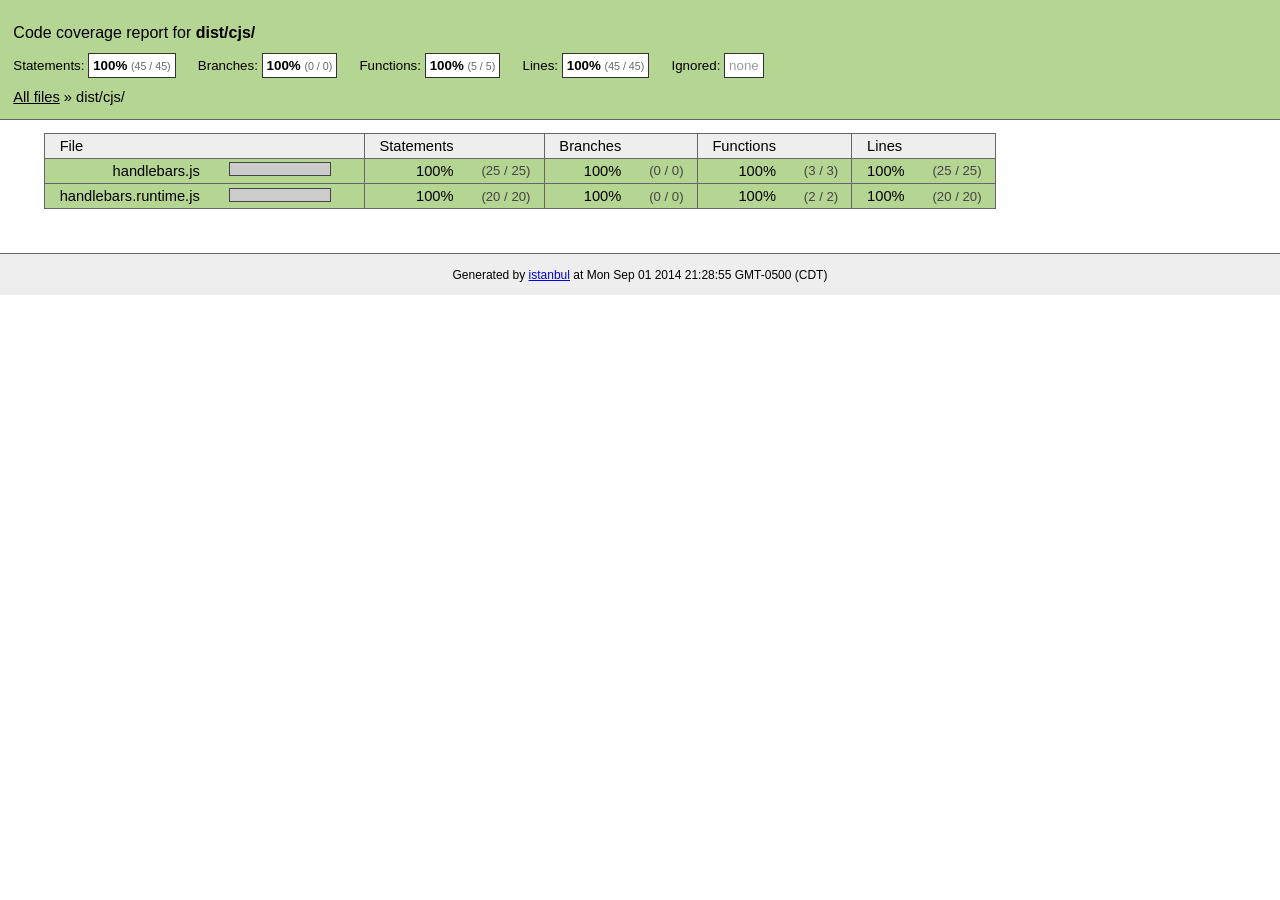
<file: node_modules/handlebars/coverage/lcov-report/dist/cjs/index.html>
<!doctype html>
<html lang="en">
<head>
    <title>Code coverage report for dist/cjs/</title>
    <meta charset="utf-8">

    <link rel="stylesheet" href="../../prettify.css">

    <style>
        body, html {
            margin:0; padding: 0;
        }
        body {
            font-family: Helvetica Neue, Helvetica,Arial;
            font-size: 10pt;
        }
        div.header, div.footer {
            background: #eee;
            padding: 1em;
        }
        div.header {
            z-index: 100;
            position: fixed;
            top: 0;
            border-bottom: 1px solid #666;
            width: 100%;
        }
        div.footer {
            border-top: 1px solid #666;
        }
        div.body {
            margin-top: 10em;
        }
        div.meta {
            font-size: 90%;
            text-align: center;
        }
        h1, h2, h3 {
            font-weight: normal;
        }
        h1 {
            font-size: 12pt;
        }
        h2 {
            font-size: 10pt;
        }
        pre {
            font-family: Consolas, Menlo, Monaco, monospace;
            margin: 0;
            padding: 0;
            line-height: 14px;
            font-size: 14px;
            -moz-tab-size: 2;
            -o-tab-size:  2;
            tab-size: 2;
        }

        div.path { font-size: 110%; }
        div.path a:link, div.path a:visited { color: #000; }
        table.coverage { border-collapse: collapse; margin:0; padding: 0 }

        table.coverage td {
            margin: 0;
            padding: 0;
            color: #111;
            vertical-align: top;
        }
        table.coverage td.line-count {
            width: 50px;
            text-align: right;
            padding-right: 5px;
        }
        table.coverage td.line-coverage {
            color: #777 !important;
            text-align: right;
            border-left: 1px solid #666;
            border-right: 1px solid #666;
        }

        table.coverage td.text {
        }

        table.coverage td span.cline-any {
            display: inline-block;
            padding: 0 5px;
            width: 40px;
        }
        table.coverage td span.cline-neutral {
            background: #eee;
        }
        table.coverage td span.cline-yes {
            background: #b5d592;
            color: #999;
        }
        table.coverage td span.cline-no {
            background: #fc8c84;
        }

        .cstat-yes { color: #111; }
        .cstat-no { background: #fc8c84; color: #111; }
        .fstat-no { background: #ffc520; color: #111 !important; }
        .cbranch-no { background:  yellow !important; color: #111; }

        .cstat-skip { background: #ddd; color: #111; }
        .fstat-skip { background: #ddd; color: #111 !important; }
        .cbranch-skip { background: #ddd !important; color: #111; }

        .missing-if-branch {
            display: inline-block;
            margin-right: 10px;
            position: relative;
            padding: 0 4px;
            background: black;
            color: yellow;
        }

        .skip-if-branch {
            display: none;
            margin-right: 10px;
            position: relative;
            padding: 0 4px;
            background: #ccc;
            color: white;
        }

        .missing-if-branch .typ, .skip-if-branch .typ {
            color: inherit !important;
        }

        .entity, .metric { font-weight: bold; }
        .metric { display: inline-block; border: 1px solid #333; padding: 0.3em; background: white; }
        .metric small { font-size: 80%; font-weight: normal; color: #666; }

        div.coverage-summary table { border-collapse: collapse; margin: 3em; font-size: 110%; }
        div.coverage-summary td, div.coverage-summary table  th { margin: 0; padding: 0.25em 1em; border-top: 1px solid #666; border-bottom: 1px solid #666; }
        div.coverage-summary th { text-align: left; border: 1px solid #666; background: #eee; font-weight: normal; }
        div.coverage-summary th.file { border-right: none !important; }
        div.coverage-summary th.pic { border-left: none !important; text-align: right; }
        div.coverage-summary th.pct { border-right: none !important; }
        div.coverage-summary th.abs { border-left: none !important; text-align: right; }
        div.coverage-summary td.pct { text-align: right; border-left: 1px solid #666; }
        div.coverage-summary td.abs { text-align: right; font-size: 90%; color: #444; border-right: 1px solid #666; }
        div.coverage-summary td.file { text-align: right; border-left: 1px solid #666; white-space: nowrap;  }
        div.coverage-summary td.pic { min-width: 120px !important;  }
        div.coverage-summary a:link { text-decoration: none; color: #000; }
        div.coverage-summary a:visited { text-decoration: none; color: #333; }
        div.coverage-summary a:hover { text-decoration: underline; }
        div.coverage-summary tfoot td { border-top: 1px solid #666; }

        div.coverage-summary .yui3-datatable-sort-indicator, div.coverage-summary .dummy-sort-indicator {
            height: 10px;
            width: 7px;
            display: inline-block;
            margin-left: 0.5em;
        }
        div.coverage-summary .yui3-datatable-sort-indicator {
            background: url("https://yui-s.yahooapis.com/3.6.0/build/datatable-sort/assets/skins/sam/sort-arrow-sprite.png") no-repeat scroll 0 0 transparent;
        }
        div.coverage-summary .yui3-datatable-sorted .yui3-datatable-sort-indicator {
            background-position: 0 -20px;
        }
        div.coverage-summary .yui3-datatable-sorted-desc .yui3-datatable-sort-indicator {
            background-position: 0 -10px;
        }

        .high { background: #b5d592 !important; }
        .medium { background: #ffe87c !important; }
        .low { background: #fc8c84 !important; }

        span.cover-fill, span.cover-empty {
            display:inline-block;
            border:1px solid #444;
            background: white;
            height: 12px;
        }
        span.cover-fill {
            background: #ccc;
            border-right: 1px solid #444;
        }
        span.cover-empty {
            background: white;
            border-left: none;
        }
        span.cover-full {
            border-right: none !important;
        }
        pre.prettyprint {
            border: none !important;
            padding: 0 !important;
            margin: 0 !important;
        }
        .com { color: #999 !important; }
        .ignore-none { color: #999; font-weight: normal; }

    </style>
</head>
<body>
<div class="header high">
    <h1>Code coverage report for <span class="entity">dist/cjs/</span></h1>
    <h2>
        
        Statements: <span class="metric">100% <small>(45 / 45)</small></span> &nbsp;&nbsp;&nbsp;&nbsp;
        
        
        Branches: <span class="metric">100% <small>(0 / 0)</small></span> &nbsp;&nbsp;&nbsp;&nbsp;
        
        
        Functions: <span class="metric">100% <small>(5 / 5)</small></span> &nbsp;&nbsp;&nbsp;&nbsp;
        
        
        Lines: <span class="metric">100% <small>(45 / 45)</small></span> &nbsp;&nbsp;&nbsp;&nbsp;
        
        Ignored: <span class="metric"><span class="ignore-none">none</span></span> &nbsp;&nbsp;&nbsp;&nbsp;
    </h2>
    <div class="path"><a href="../../index.html">All files</a> &#187; dist/cjs/</div>
</div>
<div class="body">
<div class="coverage-summary">
<table>
<thead>
<tr>
   <th data-col="file" data-fmt="html" data-html="true" class="file">File</th>
   <th data-col="pic" data-type="number" data-fmt="html" data-html="true" class="pic"></th>
   <th data-col="statements" data-type="number" data-fmt="pct" class="pct">Statements</th>
   <th data-col="statements_raw" data-type="number" data-fmt="html" class="abs"></th>
   <th data-col="branches" data-type="number" data-fmt="pct" class="pct">Branches</th>
   <th data-col="branches_raw" data-type="number" data-fmt="html" class="abs"></th>
   <th data-col="functions" data-type="number" data-fmt="pct" class="pct">Functions</th>
   <th data-col="functions_raw" data-type="number" data-fmt="html" class="abs"></th>
   <th data-col="lines" data-type="number" data-fmt="pct" class="pct">Lines</th>
   <th data-col="lines_raw" data-type="number" data-fmt="html" class="abs"></th>
</tr>
</thead>
<tbody><tr>
	<td class="file high" data-value="handlebars.js"><a href="handlebars.js.html">handlebars.js</a></td>
	<td data-value="100" class="pic high"><span class="cover-fill cover-full" style="width: 100px;"></span><span class="cover-empty" style="width:0px;"></span></td>
	<td data-value="100" class="pct high">100%</td>
	<td data-value="25" class="abs high">(25&nbsp;/&nbsp;25)</td>
	<td data-value="100" class="pct high">100%</td>
	<td data-value="0" class="abs high">(0&nbsp;/&nbsp;0)</td>
	<td data-value="100" class="pct high">100%</td>
	<td data-value="3" class="abs high">(3&nbsp;/&nbsp;3)</td>
	<td data-value="100" class="pct high">100%</td>
	<td data-value="25" class="abs high">(25&nbsp;/&nbsp;25)</td>
	</tr>

<tr>
	<td class="file high" data-value="handlebars.runtime.js"><a href="handlebars.runtime.js.html">handlebars.runtime.js</a></td>
	<td data-value="100" class="pic high"><span class="cover-fill cover-full" style="width: 100px;"></span><span class="cover-empty" style="width:0px;"></span></td>
	<td data-value="100" class="pct high">100%</td>
	<td data-value="20" class="abs high">(20&nbsp;/&nbsp;20)</td>
	<td data-value="100" class="pct high">100%</td>
	<td data-value="0" class="abs high">(0&nbsp;/&nbsp;0)</td>
	<td data-value="100" class="pct high">100%</td>
	<td data-value="2" class="abs high">(2&nbsp;/&nbsp;2)</td>
	<td data-value="100" class="pct high">100%</td>
	<td data-value="20" class="abs high">(20&nbsp;/&nbsp;20)</td>
	</tr>

</tbody>
</table>
</div>
</div>
<div class="footer">
    <div class="meta">Generated by <a href="http://istanbul-js.org/" target="_blank">istanbul</a> at Mon Sep 01 2014 21:28:55 GMT-0500 (CDT)</div>
</div>

<script src="../../prettify.js"></script>

<script src="https://yui-s.yahooapis.com/3.6.0/build/yui/yui-min.js"></script>
<script>

    YUI().use('datatable', function (Y) {

        var formatters = {
          pct: function (o) {
              o.className += o.record.get('classes')[o.column.key];
              try {
                  return o.value.toFixed(2) + '%';
              } catch (ex) { return o.value + '%'; }
          },
          html: function (o) {
              o.className += o.record.get('classes')[o.column.key];
              return o.record.get(o.column.key + '_html');
          }
        },
          defaultFormatter = function (o) {
              o.className += o.record.get('classes')[o.column.key];
              return o.value;
          };

        function getColumns(theadNode) {
            var colNodes = theadNode.all('tr th'),
                cols = [],
                col;
            colNodes.each(function (colNode) {
                col = {
                    key: colNode.getAttribute('data-col'),
                    label: colNode.get('innerHTML') || ' ',
                    sortable: !colNode.getAttribute('data-nosort'),
                    className: colNode.getAttribute('class'),
                    type: colNode.getAttribute('data-type'),
                    allowHTML: colNode.getAttribute('data-html') === 'true' || colNode.getAttribute('data-fmt') === 'html'
                };
                col.formatter = formatters[colNode.getAttribute('data-fmt')] || defaultFormatter;
                cols.push(col);
            });
            return cols;
        }

        function getRowData(trNode, cols) {
            var tdNodes = trNode.all('td'),
                    i,
                    row = { classes: {} },
                    node,
                    name;
            for (i = 0; i < cols.length; i += 1) {
                name = cols[i].key;
                node = tdNodes.item(i);
                row[name] = node.getAttribute('data-value') || node.get('innerHTML');
                row[name + '_html'] = node.get('innerHTML');
                row.classes[name] = node.getAttribute('class');
                //Y.log('Name: ' + name + '; Value: ' + row[name]);
                if (cols[i].type === 'number') { row[name] = row[name] * 1; }
            }
            //Y.log(row);
            return row;
        }

        function getData(tbodyNode, cols) {
            var data = [];
            tbodyNode.all('tr').each(function (trNode) {
                data.push(getRowData(trNode, cols));
            });
            return data;
        }

        function replaceTable(node) {
            if (!node) { return; }
            var cols = getColumns(node.one('thead')),
                data = getData(node.one('tbody'), cols),
                table,
                parent = node.get('parentNode');

            table = new Y.DataTable({
                columns: cols,
                data: data,
                sortBy: 'file'
            });
            parent.set('innerHTML', '');
            table.render(parent);
        }

        Y.on('domready', function () {
            replaceTable(Y.one('div.coverage-summary table'));
            if (typeof prettyPrint === 'function') {
                prettyPrint();
            }
        });
    });
</script>
</body>
</html>
</file>
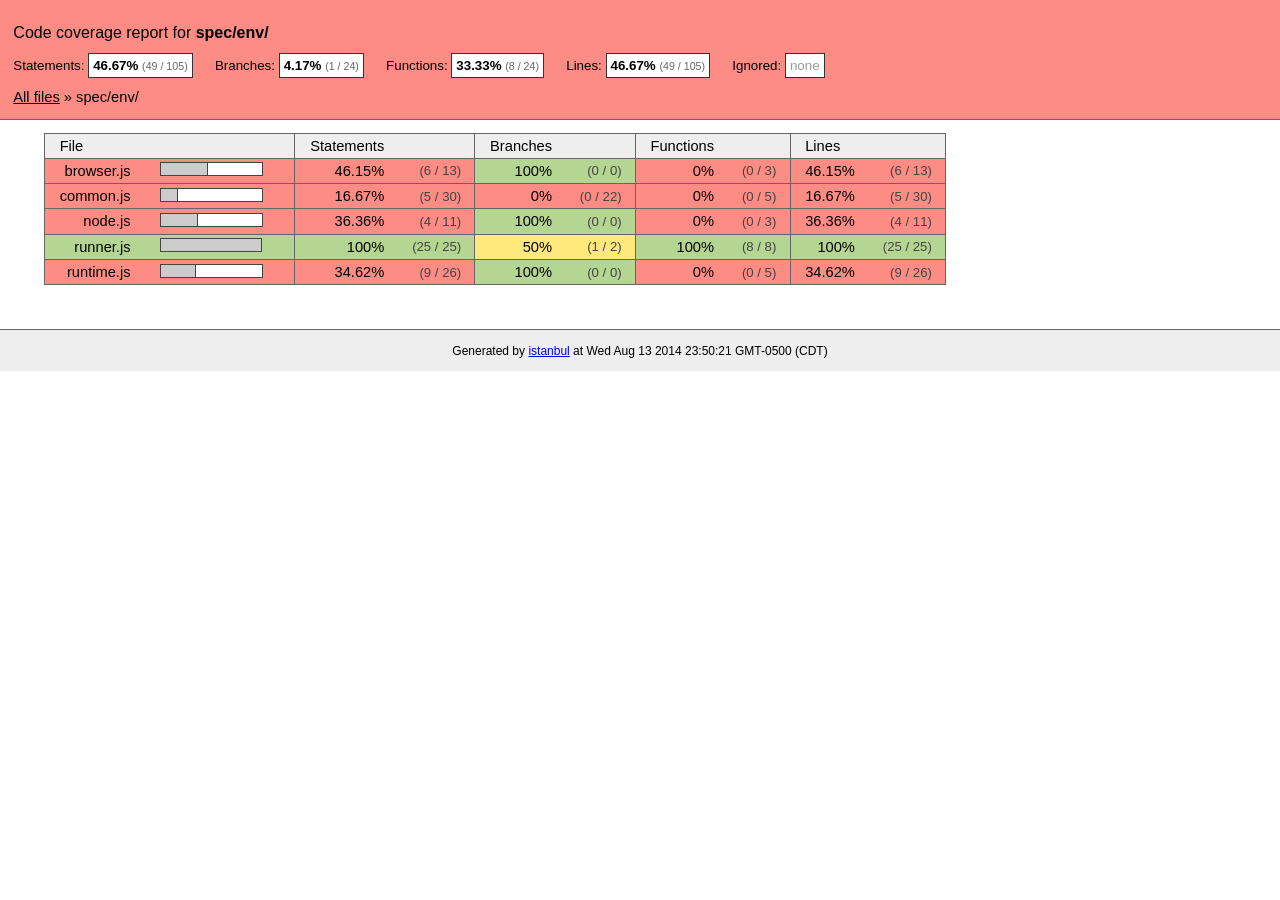
<file: node_modules/handlebars/coverage/lcov-report/spec/env/index.html>
<!doctype html>
<html lang="en">
<head>
    <title>Code coverage report for spec/env/</title>
    <meta charset="utf-8">

    <link rel="stylesheet" href="../../prettify.css">

    <style>
        body, html {
            margin:0; padding: 0;
        }
        body {
            font-family: Helvetica Neue, Helvetica,Arial;
            font-size: 10pt;
        }
        div.header, div.footer {
            background: #eee;
            padding: 1em;
        }
        div.header {
            z-index: 100;
            position: fixed;
            top: 0;
            border-bottom: 1px solid #666;
            width: 100%;
        }
        div.footer {
            border-top: 1px solid #666;
        }
        div.body {
            margin-top: 10em;
        }
        div.meta {
            font-size: 90%;
            text-align: center;
        }
        h1, h2, h3 {
            font-weight: normal;
        }
        h1 {
            font-size: 12pt;
        }
        h2 {
            font-size: 10pt;
        }
        pre {
            font-family: Consolas, Menlo, Monaco, monospace;
            margin: 0;
            padding: 0;
            line-height: 14px;
            font-size: 14px;
            -moz-tab-size: 2;
            -o-tab-size:  2;
            tab-size: 2;
        }

        div.path { font-size: 110%; }
        div.path a:link, div.path a:visited { color: #000; }
        table.coverage { border-collapse: collapse; margin:0; padding: 0 }

        table.coverage td {
            margin: 0;
            padding: 0;
            color: #111;
            vertical-align: top;
        }
        table.coverage td.line-count {
            width: 50px;
            text-align: right;
            padding-right: 5px;
        }
        table.coverage td.line-coverage {
            color: #777 !important;
            text-align: right;
            border-left: 1px solid #666;
            border-right: 1px solid #666;
        }

        table.coverage td.text {
        }

        table.coverage td span.cline-any {
            display: inline-block;
            padding: 0 5px;
            width: 40px;
        }
        table.coverage td span.cline-neutral {
            background: #eee;
        }
        table.coverage td span.cline-yes {
            background: #b5d592;
            color: #999;
        }
        table.coverage td span.cline-no {
            background: #fc8c84;
        }

        .cstat-yes { color: #111; }
        .cstat-no { background: #fc8c84; color: #111; }
        .fstat-no { background: #ffc520; color: #111 !important; }
        .cbranch-no { background:  yellow !important; color: #111; }

        .cstat-skip { background: #ddd; color: #111; }
        .fstat-skip { background: #ddd; color: #111 !important; }
        .cbranch-skip { background: #ddd !important; color: #111; }

        .missing-if-branch {
            display: inline-block;
            margin-right: 10px;
            position: relative;
            padding: 0 4px;
            background: black;
            color: yellow;
        }

        .skip-if-branch {
            display: none;
            margin-right: 10px;
            position: relative;
            padding: 0 4px;
            background: #ccc;
            color: white;
        }

        .missing-if-branch .typ, .skip-if-branch .typ {
            color: inherit !important;
        }

        .entity, .metric { font-weight: bold; }
        .metric { display: inline-block; border: 1px solid #333; padding: 0.3em; background: white; }
        .metric small { font-size: 80%; font-weight: normal; color: #666; }

        div.coverage-summary table { border-collapse: collapse; margin: 3em; font-size: 110%; }
        div.coverage-summary td, div.coverage-summary table  th { margin: 0; padding: 0.25em 1em; border-top: 1px solid #666; border-bottom: 1px solid #666; }
        div.coverage-summary th { text-align: left; border: 1px solid #666; background: #eee; font-weight: normal; }
        div.coverage-summary th.file { border-right: none !important; }
        div.coverage-summary th.pic { border-left: none !important; text-align: right; }
        div.coverage-summary th.pct { border-right: none !important; }
        div.coverage-summary th.abs { border-left: none !important; text-align: right; }
        div.coverage-summary td.pct { text-align: right; border-left: 1px solid #666; }
        div.coverage-summary td.abs { text-align: right; font-size: 90%; color: #444; border-right: 1px solid #666; }
        div.coverage-summary td.file { text-align: right; border-left: 1px solid #666; white-space: nowrap;  }
        div.coverage-summary td.pic { min-width: 120px !important;  }
        div.coverage-summary a:link { text-decoration: none; color: #000; }
        div.coverage-summary a:visited { text-decoration: none; color: #333; }
        div.coverage-summary a:hover { text-decoration: underline; }
        div.coverage-summary tfoot td { border-top: 1px solid #666; }

        div.coverage-summary .yui3-datatable-sort-indicator, div.coverage-summary .dummy-sort-indicator {
            height: 10px;
            width: 7px;
            display: inline-block;
            margin-left: 0.5em;
        }
        div.coverage-summary .yui3-datatable-sort-indicator {
            background: url("https://yui-s.yahooapis.com/3.6.0/build/datatable-sort/assets/skins/sam/sort-arrow-sprite.png") no-repeat scroll 0 0 transparent;
        }
        div.coverage-summary .yui3-datatable-sorted .yui3-datatable-sort-indicator {
            background-position: 0 -20px;
        }
        div.coverage-summary .yui3-datatable-sorted-desc .yui3-datatable-sort-indicator {
            background-position: 0 -10px;
        }

        .high { background: #b5d592 !important; }
        .medium { background: #ffe87c !important; }
        .low { background: #fc8c84 !important; }

        span.cover-fill, span.cover-empty {
            display:inline-block;
            border:1px solid #444;
            background: white;
            height: 12px;
        }
        span.cover-fill {
            background: #ccc;
            border-right: 1px solid #444;
        }
        span.cover-empty {
            background: white;
            border-left: none;
        }
        span.cover-full {
            border-right: none !important;
        }
        pre.prettyprint {
            border: none !important;
            padding: 0 !important;
            margin: 0 !important;
        }
        .com { color: #999 !important; }
        .ignore-none { color: #999; font-weight: normal; }

    </style>
</head>
<body>
<div class="header low">
    <h1>Code coverage report for <span class="entity">spec/env/</span></h1>
    <h2>
        
        Statements: <span class="metric">46.67% <small>(49 / 105)</small></span> &nbsp;&nbsp;&nbsp;&nbsp;
        
        
        Branches: <span class="metric">4.17% <small>(1 / 24)</small></span> &nbsp;&nbsp;&nbsp;&nbsp;
        
        
        Functions: <span class="metric">33.33% <small>(8 / 24)</small></span> &nbsp;&nbsp;&nbsp;&nbsp;
        
        
        Lines: <span class="metric">46.67% <small>(49 / 105)</small></span> &nbsp;&nbsp;&nbsp;&nbsp;
        
        Ignored: <span class="metric"><span class="ignore-none">none</span></span> &nbsp;&nbsp;&nbsp;&nbsp;
    </h2>
    <div class="path"><a href="../../index.html">All files</a> &#187; spec/env/</div>
</div>
<div class="body">
<div class="coverage-summary">
<table>
<thead>
<tr>
   <th data-col="file" data-fmt="html" data-html="true" class="file">File</th>
   <th data-col="pic" data-type="number" data-fmt="html" data-html="true" class="pic"></th>
   <th data-col="statements" data-type="number" data-fmt="pct" class="pct">Statements</th>
   <th data-col="statements_raw" data-type="number" data-fmt="html" class="abs"></th>
   <th data-col="branches" data-type="number" data-fmt="pct" class="pct">Branches</th>
   <th data-col="branches_raw" data-type="number" data-fmt="html" class="abs"></th>
   <th data-col="functions" data-type="number" data-fmt="pct" class="pct">Functions</th>
   <th data-col="functions_raw" data-type="number" data-fmt="html" class="abs"></th>
   <th data-col="lines" data-type="number" data-fmt="pct" class="pct">Lines</th>
   <th data-col="lines_raw" data-type="number" data-fmt="html" class="abs"></th>
</tr>
</thead>
<tbody><tr>
	<td class="file low" data-value="browser.js"><a href="browser.js.html">browser.js</a></td>
	<td data-value="46.15" class="pic low"><span class="cover-fill" style="width: 46px;"></span><span class="cover-empty" style="width:54px;"></span></td>
	<td data-value="46.15" class="pct low">46.15%</td>
	<td data-value="13" class="abs low">(6&nbsp;/&nbsp;13)</td>
	<td data-value="100" class="pct high">100%</td>
	<td data-value="0" class="abs high">(0&nbsp;/&nbsp;0)</td>
	<td data-value="0" class="pct low">0%</td>
	<td data-value="3" class="abs low">(0&nbsp;/&nbsp;3)</td>
	<td data-value="46.15" class="pct low">46.15%</td>
	<td data-value="13" class="abs low">(6&nbsp;/&nbsp;13)</td>
	</tr>

<tr>
	<td class="file low" data-value="common.js"><a href="common.js.html">common.js</a></td>
	<td data-value="16.67" class="pic low"><span class="cover-fill" style="width: 16px;"></span><span class="cover-empty" style="width:84px;"></span></td>
	<td data-value="16.67" class="pct low">16.67%</td>
	<td data-value="30" class="abs low">(5&nbsp;/&nbsp;30)</td>
	<td data-value="0" class="pct low">0%</td>
	<td data-value="22" class="abs low">(0&nbsp;/&nbsp;22)</td>
	<td data-value="0" class="pct low">0%</td>
	<td data-value="5" class="abs low">(0&nbsp;/&nbsp;5)</td>
	<td data-value="16.67" class="pct low">16.67%</td>
	<td data-value="30" class="abs low">(5&nbsp;/&nbsp;30)</td>
	</tr>

<tr>
	<td class="file low" data-value="node.js"><a href="node.js.html">node.js</a></td>
	<td data-value="36.36" class="pic low"><span class="cover-fill" style="width: 36px;"></span><span class="cover-empty" style="width:64px;"></span></td>
	<td data-value="36.36" class="pct low">36.36%</td>
	<td data-value="11" class="abs low">(4&nbsp;/&nbsp;11)</td>
	<td data-value="100" class="pct high">100%</td>
	<td data-value="0" class="abs high">(0&nbsp;/&nbsp;0)</td>
	<td data-value="0" class="pct low">0%</td>
	<td data-value="3" class="abs low">(0&nbsp;/&nbsp;3)</td>
	<td data-value="36.36" class="pct low">36.36%</td>
	<td data-value="11" class="abs low">(4&nbsp;/&nbsp;11)</td>
	</tr>

<tr>
	<td class="file high" data-value="runner.js"><a href="runner.js.html">runner.js</a></td>
	<td data-value="100" class="pic high"><span class="cover-fill cover-full" style="width: 100px;"></span><span class="cover-empty" style="width:0px;"></span></td>
	<td data-value="100" class="pct high">100%</td>
	<td data-value="25" class="abs high">(25&nbsp;/&nbsp;25)</td>
	<td data-value="50" class="pct medium">50%</td>
	<td data-value="2" class="abs medium">(1&nbsp;/&nbsp;2)</td>
	<td data-value="100" class="pct high">100%</td>
	<td data-value="8" class="abs high">(8&nbsp;/&nbsp;8)</td>
	<td data-value="100" class="pct high">100%</td>
	<td data-value="25" class="abs high">(25&nbsp;/&nbsp;25)</td>
	</tr>

<tr>
	<td class="file low" data-value="runtime.js"><a href="runtime.js.html">runtime.js</a></td>
	<td data-value="34.62" class="pic low"><span class="cover-fill" style="width: 34px;"></span><span class="cover-empty" style="width:66px;"></span></td>
	<td data-value="34.62" class="pct low">34.62%</td>
	<td data-value="26" class="abs low">(9&nbsp;/&nbsp;26)</td>
	<td data-value="100" class="pct high">100%</td>
	<td data-value="0" class="abs high">(0&nbsp;/&nbsp;0)</td>
	<td data-value="0" class="pct low">0%</td>
	<td data-value="5" class="abs low">(0&nbsp;/&nbsp;5)</td>
	<td data-value="34.62" class="pct low">34.62%</td>
	<td data-value="26" class="abs low">(9&nbsp;/&nbsp;26)</td>
	</tr>

</tbody>
</table>
</div>
</div>
<div class="footer">
    <div class="meta">Generated by <a href="http://istanbul-js.org/" target="_blank">istanbul</a> at Wed Aug 13 2014 23:50:21 GMT-0500 (CDT)</div>
</div>

<script src="../../prettify.js"></script>

<script src="https://yui-s.yahooapis.com/3.6.0/build/yui/yui-min.js"></script>
<script>

    YUI().use('datatable', function (Y) {

        var formatters = {
          pct: function (o) {
              o.className += o.record.get('classes')[o.column.key];
              try {
                  return o.value.toFixed(2) + '%';
              } catch (ex) { return o.value + '%'; }
          },
          html: function (o) {
              o.className += o.record.get('classes')[o.column.key];
              return o.record.get(o.column.key + '_html');
          }
        },
          defaultFormatter = function (o) {
              o.className += o.record.get('classes')[o.column.key];
              return o.value;
          };

        function getColumns(theadNode) {
            var colNodes = theadNode.all('tr th'),
                cols = [],
                col;
            colNodes.each(function (colNode) {
                col = {
                    key: colNode.getAttribute('data-col'),
                    label: colNode.get('innerHTML') || ' ',
                    sortable: !colNode.getAttribute('data-nosort'),
                    className: colNode.getAttribute('class'),
                    type: colNode.getAttribute('data-type'),
                    allowHTML: colNode.getAttribute('data-html') === 'true' || colNode.getAttribute('data-fmt') === 'html'
                };
                col.formatter = formatters[colNode.getAttribute('data-fmt')] || defaultFormatter;
                cols.push(col);
            });
            return cols;
        }

        function getRowData(trNode, cols) {
            var tdNodes = trNode.all('td'),
                    i,
                    row = { classes: {} },
                    node,
                    name;
            for (i = 0; i < cols.length; i += 1) {
                name = cols[i].key;
                node = tdNodes.item(i);
                row[name] = node.getAttribute('data-value') || node.get('innerHTML');
                row[name + '_html'] = node.get('innerHTML');
                row.classes[name] = node.getAttribute('class');
                //Y.log('Name: ' + name + '; Value: ' + row[name]);
                if (cols[i].type === 'number') { row[name] = row[name] * 1; }
            }
            //Y.log(row);
            return row;
        }

        function getData(tbodyNode, cols) {
            var data = [];
            tbodyNode.all('tr').each(function (trNode) {
                data.push(getRowData(trNode, cols));
            });
            return data;
        }

        function replaceTable(node) {
            if (!node) { return; }
            var cols = getColumns(node.one('thead')),
                data = getData(node.one('tbody'), cols),
                table,
                parent = node.get('parentNode');

            table = new Y.DataTable({
                columns: cols,
                data: data,
                sortBy: 'file'
            });
            parent.set('innerHTML', '');
            table.render(parent);
        }

        Y.on('domready', function () {
            replaceTable(Y.one('div.coverage-summary table'));
            if (typeof prettyPrint === 'function') {
                prettyPrint();
            }
        });
    });
</script>
</body>
</html>
</file>
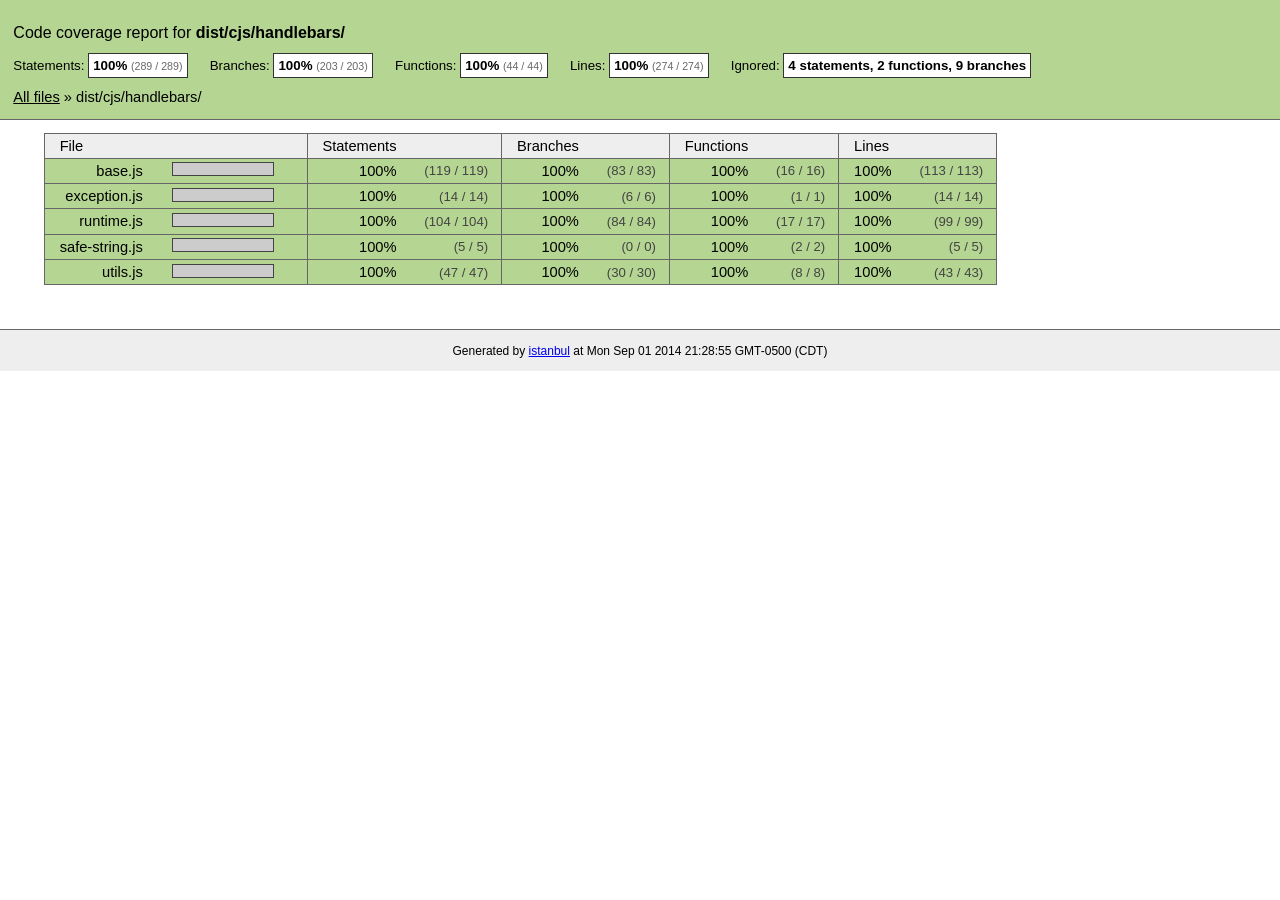
<file: node_modules/handlebars/coverage/lcov-report/dist/cjs/handlebars/index.html>
<!doctype html>
<html lang="en">
<head>
    <title>Code coverage report for dist/cjs/handlebars/</title>
    <meta charset="utf-8">

    <link rel="stylesheet" href="../../../prettify.css">

    <style>
        body, html {
            margin:0; padding: 0;
        }
        body {
            font-family: Helvetica Neue, Helvetica,Arial;
            font-size: 10pt;
        }
        div.header, div.footer {
            background: #eee;
            padding: 1em;
        }
        div.header {
            z-index: 100;
            position: fixed;
            top: 0;
            border-bottom: 1px solid #666;
            width: 100%;
        }
        div.footer {
            border-top: 1px solid #666;
        }
        div.body {
            margin-top: 10em;
        }
        div.meta {
            font-size: 90%;
            text-align: center;
        }
        h1, h2, h3 {
            font-weight: normal;
        }
        h1 {
            font-size: 12pt;
        }
        h2 {
            font-size: 10pt;
        }
        pre {
            font-family: Consolas, Menlo, Monaco, monospace;
            margin: 0;
            padding: 0;
            line-height: 14px;
            font-size: 14px;
            -moz-tab-size: 2;
            -o-tab-size:  2;
            tab-size: 2;
        }

        div.path { font-size: 110%; }
        div.path a:link, div.path a:visited { color: #000; }
        table.coverage { border-collapse: collapse; margin:0; padding: 0 }

        table.coverage td {
            margin: 0;
            padding: 0;
            color: #111;
            vertical-align: top;
        }
        table.coverage td.line-count {
            width: 50px;
            text-align: right;
            padding-right: 5px;
        }
        table.coverage td.line-coverage {
            color: #777 !important;
            text-align: right;
            border-left: 1px solid #666;
            border-right: 1px solid #666;
        }

        table.coverage td.text {
        }

        table.coverage td span.cline-any {
            display: inline-block;
            padding: 0 5px;
            width: 40px;
        }
        table.coverage td span.cline-neutral {
            background: #eee;
        }
        table.coverage td span.cline-yes {
            background: #b5d592;
            color: #999;
        }
        table.coverage td span.cline-no {
            background: #fc8c84;
        }

        .cstat-yes { color: #111; }
        .cstat-no { background: #fc8c84; color: #111; }
        .fstat-no { background: #ffc520; color: #111 !important; }
        .cbranch-no { background:  yellow !important; color: #111; }

        .cstat-skip { background: #ddd; color: #111; }
        .fstat-skip { background: #ddd; color: #111 !important; }
        .cbranch-skip { background: #ddd !important; color: #111; }

        .missing-if-branch {
            display: inline-block;
            margin-right: 10px;
            position: relative;
            padding: 0 4px;
            background: black;
            color: yellow;
        }

        .skip-if-branch {
            display: none;
            margin-right: 10px;
            position: relative;
            padding: 0 4px;
            background: #ccc;
            color: white;
        }

        .missing-if-branch .typ, .skip-if-branch .typ {
            color: inherit !important;
        }

        .entity, .metric { font-weight: bold; }
        .metric { display: inline-block; border: 1px solid #333; padding: 0.3em; background: white; }
        .metric small { font-size: 80%; font-weight: normal; color: #666; }

        div.coverage-summary table { border-collapse: collapse; margin: 3em; font-size: 110%; }
        div.coverage-summary td, div.coverage-summary table  th { margin: 0; padding: 0.25em 1em; border-top: 1px solid #666; border-bottom: 1px solid #666; }
        div.coverage-summary th { text-align: left; border: 1px solid #666; background: #eee; font-weight: normal; }
        div.coverage-summary th.file { border-right: none !important; }
        div.coverage-summary th.pic { border-left: none !important; text-align: right; }
        div.coverage-summary th.pct { border-right: none !important; }
        div.coverage-summary th.abs { border-left: none !important; text-align: right; }
        div.coverage-summary td.pct { text-align: right; border-left: 1px solid #666; }
        div.coverage-summary td.abs { text-align: right; font-size: 90%; color: #444; border-right: 1px solid #666; }
        div.coverage-summary td.file { text-align: right; border-left: 1px solid #666; white-space: nowrap;  }
        div.coverage-summary td.pic { min-width: 120px !important;  }
        div.coverage-summary a:link { text-decoration: none; color: #000; }
        div.coverage-summary a:visited { text-decoration: none; color: #333; }
        div.coverage-summary a:hover { text-decoration: underline; }
        div.coverage-summary tfoot td { border-top: 1px solid #666; }

        div.coverage-summary .yui3-datatable-sort-indicator, div.coverage-summary .dummy-sort-indicator {
            height: 10px;
            width: 7px;
            display: inline-block;
            margin-left: 0.5em;
        }
        div.coverage-summary .yui3-datatable-sort-indicator {
            background: url("https://yui-s.yahooapis.com/3.6.0/build/datatable-sort/assets/skins/sam/sort-arrow-sprite.png") no-repeat scroll 0 0 transparent;
        }
        div.coverage-summary .yui3-datatable-sorted .yui3-datatable-sort-indicator {
            background-position: 0 -20px;
        }
        div.coverage-summary .yui3-datatable-sorted-desc .yui3-datatable-sort-indicator {
            background-position: 0 -10px;
        }

        .high { background: #b5d592 !important; }
        .medium { background: #ffe87c !important; }
        .low { background: #fc8c84 !important; }

        span.cover-fill, span.cover-empty {
            display:inline-block;
            border:1px solid #444;
            background: white;
            height: 12px;
        }
        span.cover-fill {
            background: #ccc;
            border-right: 1px solid #444;
        }
        span.cover-empty {
            background: white;
            border-left: none;
        }
        span.cover-full {
            border-right: none !important;
        }
        pre.prettyprint {
            border: none !important;
            padding: 0 !important;
            margin: 0 !important;
        }
        .com { color: #999 !important; }
        .ignore-none { color: #999; font-weight: normal; }

    </style>
</head>
<body>
<div class="header high">
    <h1>Code coverage report for <span class="entity">dist/cjs/handlebars/</span></h1>
    <h2>
        
        Statements: <span class="metric">100% <small>(289 / 289)</small></span> &nbsp;&nbsp;&nbsp;&nbsp;
        
        
        Branches: <span class="metric">100% <small>(203 / 203)</small></span> &nbsp;&nbsp;&nbsp;&nbsp;
        
        
        Functions: <span class="metric">100% <small>(44 / 44)</small></span> &nbsp;&nbsp;&nbsp;&nbsp;
        
        
        Lines: <span class="metric">100% <small>(274 / 274)</small></span> &nbsp;&nbsp;&nbsp;&nbsp;
        
        Ignored: <span class="metric">4 statements, 2 functions, 9 branches</span> &nbsp;&nbsp;&nbsp;&nbsp;
    </h2>
    <div class="path"><a href="../../../index.html">All files</a> &#187; dist/cjs/handlebars/</div>
</div>
<div class="body">
<div class="coverage-summary">
<table>
<thead>
<tr>
   <th data-col="file" data-fmt="html" data-html="true" class="file">File</th>
   <th data-col="pic" data-type="number" data-fmt="html" data-html="true" class="pic"></th>
   <th data-col="statements" data-type="number" data-fmt="pct" class="pct">Statements</th>
   <th data-col="statements_raw" data-type="number" data-fmt="html" class="abs"></th>
   <th data-col="branches" data-type="number" data-fmt="pct" class="pct">Branches</th>
   <th data-col="branches_raw" data-type="number" data-fmt="html" class="abs"></th>
   <th data-col="functions" data-type="number" data-fmt="pct" class="pct">Functions</th>
   <th data-col="functions_raw" data-type="number" data-fmt="html" class="abs"></th>
   <th data-col="lines" data-type="number" data-fmt="pct" class="pct">Lines</th>
   <th data-col="lines_raw" data-type="number" data-fmt="html" class="abs"></th>
</tr>
</thead>
<tbody><tr>
	<td class="file high" data-value="base.js"><a href="base.js.html">base.js</a></td>
	<td data-value="100" class="pic high"><span class="cover-fill cover-full" style="width: 100px;"></span><span class="cover-empty" style="width:0px;"></span></td>
	<td data-value="100" class="pct high">100%</td>
	<td data-value="119" class="abs high">(119&nbsp;/&nbsp;119)</td>
	<td data-value="100" class="pct high">100%</td>
	<td data-value="83" class="abs high">(83&nbsp;/&nbsp;83)</td>
	<td data-value="100" class="pct high">100%</td>
	<td data-value="16" class="abs high">(16&nbsp;/&nbsp;16)</td>
	<td data-value="100" class="pct high">100%</td>
	<td data-value="113" class="abs high">(113&nbsp;/&nbsp;113)</td>
	</tr>

<tr>
	<td class="file high" data-value="exception.js"><a href="exception.js.html">exception.js</a></td>
	<td data-value="100" class="pic high"><span class="cover-fill cover-full" style="width: 100px;"></span><span class="cover-empty" style="width:0px;"></span></td>
	<td data-value="100" class="pct high">100%</td>
	<td data-value="14" class="abs high">(14&nbsp;/&nbsp;14)</td>
	<td data-value="100" class="pct high">100%</td>
	<td data-value="6" class="abs high">(6&nbsp;/&nbsp;6)</td>
	<td data-value="100" class="pct high">100%</td>
	<td data-value="1" class="abs high">(1&nbsp;/&nbsp;1)</td>
	<td data-value="100" class="pct high">100%</td>
	<td data-value="14" class="abs high">(14&nbsp;/&nbsp;14)</td>
	</tr>

<tr>
	<td class="file high" data-value="runtime.js"><a href="runtime.js.html">runtime.js</a></td>
	<td data-value="100" class="pic high"><span class="cover-fill cover-full" style="width: 100px;"></span><span class="cover-empty" style="width:0px;"></span></td>
	<td data-value="100" class="pct high">100%</td>
	<td data-value="104" class="abs high">(104&nbsp;/&nbsp;104)</td>
	<td data-value="100" class="pct high">100%</td>
	<td data-value="84" class="abs high">(84&nbsp;/&nbsp;84)</td>
	<td data-value="100" class="pct high">100%</td>
	<td data-value="17" class="abs high">(17&nbsp;/&nbsp;17)</td>
	<td data-value="100" class="pct high">100%</td>
	<td data-value="99" class="abs high">(99&nbsp;/&nbsp;99)</td>
	</tr>

<tr>
	<td class="file high" data-value="safe-string.js"><a href="safe-string.js.html">safe-string.js</a></td>
	<td data-value="100" class="pic high"><span class="cover-fill cover-full" style="width: 100px;"></span><span class="cover-empty" style="width:0px;"></span></td>
	<td data-value="100" class="pct high">100%</td>
	<td data-value="5" class="abs high">(5&nbsp;/&nbsp;5)</td>
	<td data-value="100" class="pct high">100%</td>
	<td data-value="0" class="abs high">(0&nbsp;/&nbsp;0)</td>
	<td data-value="100" class="pct high">100%</td>
	<td data-value="2" class="abs high">(2&nbsp;/&nbsp;2)</td>
	<td data-value="100" class="pct high">100%</td>
	<td data-value="5" class="abs high">(5&nbsp;/&nbsp;5)</td>
	</tr>

<tr>
	<td class="file high" data-value="utils.js"><a href="utils.js.html">utils.js</a></td>
	<td data-value="100" class="pic high"><span class="cover-fill cover-full" style="width: 100px;"></span><span class="cover-empty" style="width:0px;"></span></td>
	<td data-value="100" class="pct high">100%</td>
	<td data-value="47" class="abs high">(47&nbsp;/&nbsp;47)</td>
	<td data-value="100" class="pct high">100%</td>
	<td data-value="30" class="abs high">(30&nbsp;/&nbsp;30)</td>
	<td data-value="100" class="pct high">100%</td>
	<td data-value="8" class="abs high">(8&nbsp;/&nbsp;8)</td>
	<td data-value="100" class="pct high">100%</td>
	<td data-value="43" class="abs high">(43&nbsp;/&nbsp;43)</td>
	</tr>

</tbody>
</table>
</div>
</div>
<div class="footer">
    <div class="meta">Generated by <a href="http://istanbul-js.org/" target="_blank">istanbul</a> at Mon Sep 01 2014 21:28:55 GMT-0500 (CDT)</div>
</div>

<script src="../../../prettify.js"></script>

<script src="https://yui-s.yahooapis.com/3.6.0/build/yui/yui-min.js"></script>
<script>

    YUI().use('datatable', function (Y) {

        var formatters = {
          pct: function (o) {
              o.className += o.record.get('classes')[o.column.key];
              try {
                  return o.value.toFixed(2) + '%';
              } catch (ex) { return o.value + '%'; }
          },
          html: function (o) {
              o.className += o.record.get('classes')[o.column.key];
              return o.record.get(o.column.key + '_html');
          }
        },
          defaultFormatter = function (o) {
              o.className += o.record.get('classes')[o.column.key];
              return o.value;
          };

        function getColumns(theadNode) {
            var colNodes = theadNode.all('tr th'),
                cols = [],
                col;
            colNodes.each(function (colNode) {
                col = {
                    key: colNode.getAttribute('data-col'),
                    label: colNode.get('innerHTML') || ' ',
                    sortable: !colNode.getAttribute('data-nosort'),
                    className: colNode.getAttribute('class'),
                    type: colNode.getAttribute('data-type'),
                    allowHTML: colNode.getAttribute('data-html') === 'true' || colNode.getAttribute('data-fmt') === 'html'
                };
                col.formatter = formatters[colNode.getAttribute('data-fmt')] || defaultFormatter;
                cols.push(col);
            });
            return cols;
        }

        function getRowData(trNode, cols) {
            var tdNodes = trNode.all('td'),
                    i,
                    row = { classes: {} },
                    node,
                    name;
            for (i = 0; i < cols.length; i += 1) {
                name = cols[i].key;
                node = tdNodes.item(i);
                row[name] = node.getAttribute('data-value') || node.get('innerHTML');
                row[name + '_html'] = node.get('innerHTML');
                row.classes[name] = node.getAttribute('class');
                //Y.log('Name: ' + name + '; Value: ' + row[name]);
                if (cols[i].type === 'number') { row[name] = row[name] * 1; }
            }
            //Y.log(row);
            return row;
        }

        function getData(tbodyNode, cols) {
            var data = [];
            tbodyNode.all('tr').each(function (trNode) {
                data.push(getRowData(trNode, cols));
            });
            return data;
        }

        function replaceTable(node) {
            if (!node) { return; }
            var cols = getColumns(node.one('thead')),
                data = getData(node.one('tbody'), cols),
                table,
                parent = node.get('parentNode');

            table = new Y.DataTable({
                columns: cols,
                data: data,
                sortBy: 'file'
            });
            parent.set('innerHTML', '');
            table.render(parent);
        }

        Y.on('domready', function () {
            replaceTable(Y.one('div.coverage-summary table'));
            if (typeof prettyPrint === 'function') {
                prettyPrint();
            }
        });
    });
</script>
</body>
</html>
</file>
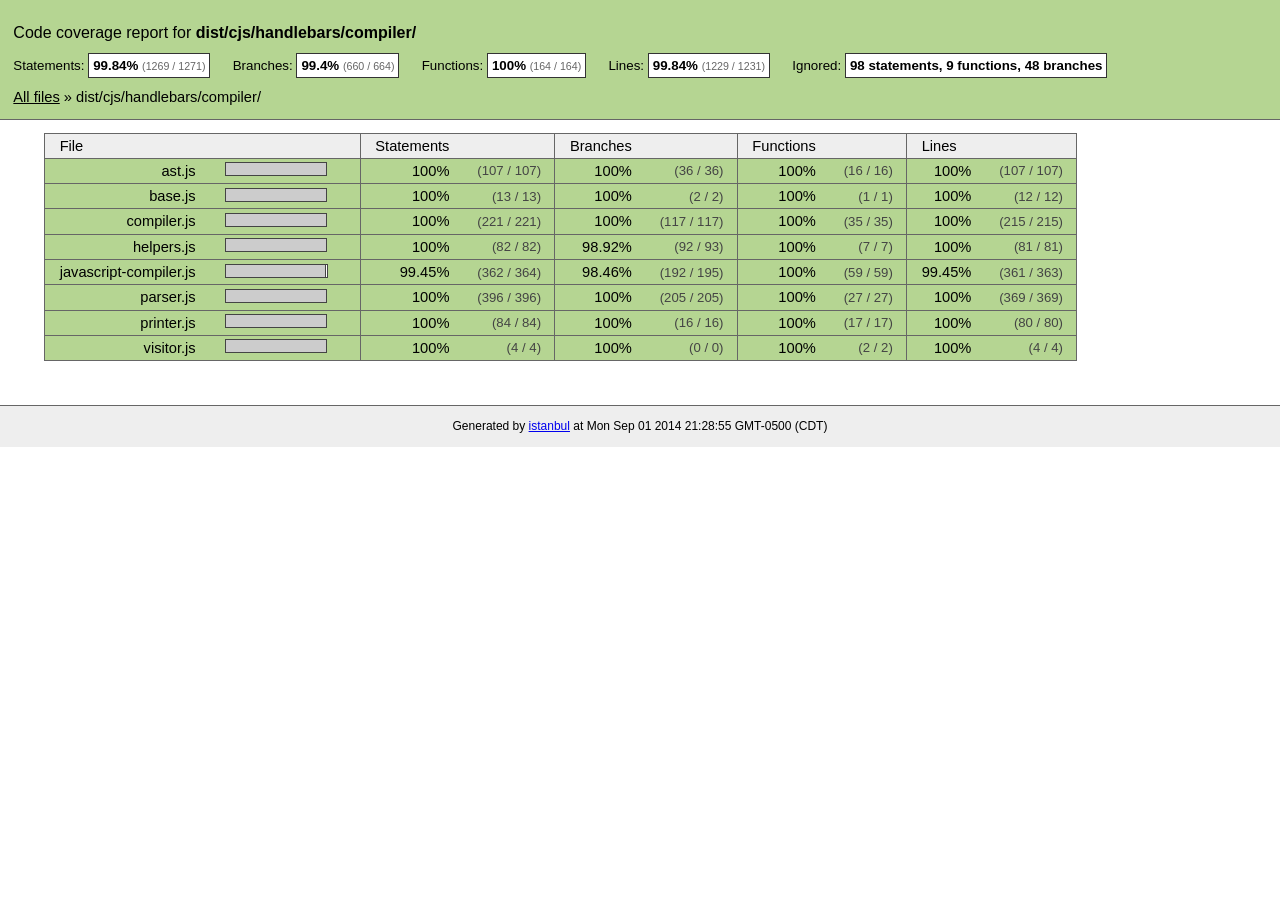
<file: node_modules/handlebars/coverage/lcov-report/dist/cjs/handlebars/compiler/index.html>
<!doctype html>
<html lang="en">
<head>
    <title>Code coverage report for dist/cjs/handlebars/compiler/</title>
    <meta charset="utf-8">

    <link rel="stylesheet" href="../../../../prettify.css">

    <style>
        body, html {
            margin:0; padding: 0;
        }
        body {
            font-family: Helvetica Neue, Helvetica,Arial;
            font-size: 10pt;
        }
        div.header, div.footer {
            background: #eee;
            padding: 1em;
        }
        div.header {
            z-index: 100;
            position: fixed;
            top: 0;
            border-bottom: 1px solid #666;
            width: 100%;
        }
        div.footer {
            border-top: 1px solid #666;
        }
        div.body {
            margin-top: 10em;
        }
        div.meta {
            font-size: 90%;
            text-align: center;
        }
        h1, h2, h3 {
            font-weight: normal;
        }
        h1 {
            font-size: 12pt;
        }
        h2 {
            font-size: 10pt;
        }
        pre {
            font-family: Consolas, Menlo, Monaco, monospace;
            margin: 0;
            padding: 0;
            line-height: 14px;
            font-size: 14px;
            -moz-tab-size: 2;
            -o-tab-size:  2;
            tab-size: 2;
        }

        div.path { font-size: 110%; }
        div.path a:link, div.path a:visited { color: #000; }
        table.coverage { border-collapse: collapse; margin:0; padding: 0 }

        table.coverage td {
            margin: 0;
            padding: 0;
            color: #111;
            vertical-align: top;
        }
        table.coverage td.line-count {
            width: 50px;
            text-align: right;
            padding-right: 5px;
        }
        table.coverage td.line-coverage {
            color: #777 !important;
            text-align: right;
            border-left: 1px solid #666;
            border-right: 1px solid #666;
        }

        table.coverage td.text {
        }

        table.coverage td span.cline-any {
            display: inline-block;
            padding: 0 5px;
            width: 40px;
        }
        table.coverage td span.cline-neutral {
            background: #eee;
        }
        table.coverage td span.cline-yes {
            background: #b5d592;
            color: #999;
        }
        table.coverage td span.cline-no {
            background: #fc8c84;
        }

        .cstat-yes { color: #111; }
        .cstat-no { background: #fc8c84; color: #111; }
        .fstat-no { background: #ffc520; color: #111 !important; }
        .cbranch-no { background:  yellow !important; color: #111; }

        .cstat-skip { background: #ddd; color: #111; }
        .fstat-skip { background: #ddd; color: #111 !important; }
        .cbranch-skip { background: #ddd !important; color: #111; }

        .missing-if-branch {
            display: inline-block;
            margin-right: 10px;
            position: relative;
            padding: 0 4px;
            background: black;
            color: yellow;
        }

        .skip-if-branch {
            display: none;
            margin-right: 10px;
            position: relative;
            padding: 0 4px;
            background: #ccc;
            color: white;
        }

        .missing-if-branch .typ, .skip-if-branch .typ {
            color: inherit !important;
        }

        .entity, .metric { font-weight: bold; }
        .metric { display: inline-block; border: 1px solid #333; padding: 0.3em; background: white; }
        .metric small { font-size: 80%; font-weight: normal; color: #666; }

        div.coverage-summary table { border-collapse: collapse; margin: 3em; font-size: 110%; }
        div.coverage-summary td, div.coverage-summary table  th { margin: 0; padding: 0.25em 1em; border-top: 1px solid #666; border-bottom: 1px solid #666; }
        div.coverage-summary th { text-align: left; border: 1px solid #666; background: #eee; font-weight: normal; }
        div.coverage-summary th.file { border-right: none !important; }
        div.coverage-summary th.pic { border-left: none !important; text-align: right; }
        div.coverage-summary th.pct { border-right: none !important; }
        div.coverage-summary th.abs { border-left: none !important; text-align: right; }
        div.coverage-summary td.pct { text-align: right; border-left: 1px solid #666; }
        div.coverage-summary td.abs { text-align: right; font-size: 90%; color: #444; border-right: 1px solid #666; }
        div.coverage-summary td.file { text-align: right; border-left: 1px solid #666; white-space: nowrap;  }
        div.coverage-summary td.pic { min-width: 120px !important;  }
        div.coverage-summary a:link { text-decoration: none; color: #000; }
        div.coverage-summary a:visited { text-decoration: none; color: #333; }
        div.coverage-summary a:hover { text-decoration: underline; }
        div.coverage-summary tfoot td { border-top: 1px solid #666; }

        div.coverage-summary .yui3-datatable-sort-indicator, div.coverage-summary .dummy-sort-indicator {
            height: 10px;
            width: 7px;
            display: inline-block;
            margin-left: 0.5em;
        }
        div.coverage-summary .yui3-datatable-sort-indicator {
            background: url("https://yui-s.yahooapis.com/3.6.0/build/datatable-sort/assets/skins/sam/sort-arrow-sprite.png") no-repeat scroll 0 0 transparent;
        }
        div.coverage-summary .yui3-datatable-sorted .yui3-datatable-sort-indicator {
            background-position: 0 -20px;
        }
        div.coverage-summary .yui3-datatable-sorted-desc .yui3-datatable-sort-indicator {
            background-position: 0 -10px;
        }

        .high { background: #b5d592 !important; }
        .medium { background: #ffe87c !important; }
        .low { background: #fc8c84 !important; }

        span.cover-fill, span.cover-empty {
            display:inline-block;
            border:1px solid #444;
            background: white;
            height: 12px;
        }
        span.cover-fill {
            background: #ccc;
            border-right: 1px solid #444;
        }
        span.cover-empty {
            background: white;
            border-left: none;
        }
        span.cover-full {
            border-right: none !important;
        }
        pre.prettyprint {
            border: none !important;
            padding: 0 !important;
            margin: 0 !important;
        }
        .com { color: #999 !important; }
        .ignore-none { color: #999; font-weight: normal; }

    </style>
</head>
<body>
<div class="header high">
    <h1>Code coverage report for <span class="entity">dist/cjs/handlebars/compiler/</span></h1>
    <h2>
        
        Statements: <span class="metric">99.84% <small>(1269 / 1271)</small></span> &nbsp;&nbsp;&nbsp;&nbsp;
        
        
        Branches: <span class="metric">99.4% <small>(660 / 664)</small></span> &nbsp;&nbsp;&nbsp;&nbsp;
        
        
        Functions: <span class="metric">100% <small>(164 / 164)</small></span> &nbsp;&nbsp;&nbsp;&nbsp;
        
        
        Lines: <span class="metric">99.84% <small>(1229 / 1231)</small></span> &nbsp;&nbsp;&nbsp;&nbsp;
        
        Ignored: <span class="metric">98 statements, 9 functions, 48 branches</span> &nbsp;&nbsp;&nbsp;&nbsp;
    </h2>
    <div class="path"><a href="../../../../index.html">All files</a> &#187; dist/cjs/handlebars/compiler/</div>
</div>
<div class="body">
<div class="coverage-summary">
<table>
<thead>
<tr>
   <th data-col="file" data-fmt="html" data-html="true" class="file">File</th>
   <th data-col="pic" data-type="number" data-fmt="html" data-html="true" class="pic"></th>
   <th data-col="statements" data-type="number" data-fmt="pct" class="pct">Statements</th>
   <th data-col="statements_raw" data-type="number" data-fmt="html" class="abs"></th>
   <th data-col="branches" data-type="number" data-fmt="pct" class="pct">Branches</th>
   <th data-col="branches_raw" data-type="number" data-fmt="html" class="abs"></th>
   <th data-col="functions" data-type="number" data-fmt="pct" class="pct">Functions</th>
   <th data-col="functions_raw" data-type="number" data-fmt="html" class="abs"></th>
   <th data-col="lines" data-type="number" data-fmt="pct" class="pct">Lines</th>
   <th data-col="lines_raw" data-type="number" data-fmt="html" class="abs"></th>
</tr>
</thead>
<tbody><tr>
	<td class="file high" data-value="ast.js"><a href="ast.js.html">ast.js</a></td>
	<td data-value="100" class="pic high"><span class="cover-fill cover-full" style="width: 100px;"></span><span class="cover-empty" style="width:0px;"></span></td>
	<td data-value="100" class="pct high">100%</td>
	<td data-value="107" class="abs high">(107&nbsp;/&nbsp;107)</td>
	<td data-value="100" class="pct high">100%</td>
	<td data-value="36" class="abs high">(36&nbsp;/&nbsp;36)</td>
	<td data-value="100" class="pct high">100%</td>
	<td data-value="16" class="abs high">(16&nbsp;/&nbsp;16)</td>
	<td data-value="100" class="pct high">100%</td>
	<td data-value="107" class="abs high">(107&nbsp;/&nbsp;107)</td>
	</tr>

<tr>
	<td class="file high" data-value="base.js"><a href="base.js.html">base.js</a></td>
	<td data-value="100" class="pic high"><span class="cover-fill cover-full" style="width: 100px;"></span><span class="cover-empty" style="width:0px;"></span></td>
	<td data-value="100" class="pct high">100%</td>
	<td data-value="13" class="abs high">(13&nbsp;/&nbsp;13)</td>
	<td data-value="100" class="pct high">100%</td>
	<td data-value="2" class="abs high">(2&nbsp;/&nbsp;2)</td>
	<td data-value="100" class="pct high">100%</td>
	<td data-value="1" class="abs high">(1&nbsp;/&nbsp;1)</td>
	<td data-value="100" class="pct high">100%</td>
	<td data-value="12" class="abs high">(12&nbsp;/&nbsp;12)</td>
	</tr>

<tr>
	<td class="file high" data-value="compiler.js"><a href="compiler.js.html">compiler.js</a></td>
	<td data-value="100" class="pic high"><span class="cover-fill cover-full" style="width: 100px;"></span><span class="cover-empty" style="width:0px;"></span></td>
	<td data-value="100" class="pct high">100%</td>
	<td data-value="221" class="abs high">(221&nbsp;/&nbsp;221)</td>
	<td data-value="100" class="pct high">100%</td>
	<td data-value="117" class="abs high">(117&nbsp;/&nbsp;117)</td>
	<td data-value="100" class="pct high">100%</td>
	<td data-value="35" class="abs high">(35&nbsp;/&nbsp;35)</td>
	<td data-value="100" class="pct high">100%</td>
	<td data-value="215" class="abs high">(215&nbsp;/&nbsp;215)</td>
	</tr>

<tr>
	<td class="file high" data-value="helpers.js"><a href="helpers.js.html">helpers.js</a></td>
	<td data-value="100" class="pic high"><span class="cover-fill cover-full" style="width: 100px;"></span><span class="cover-empty" style="width:0px;"></span></td>
	<td data-value="100" class="pct high">100%</td>
	<td data-value="82" class="abs high">(82&nbsp;/&nbsp;82)</td>
	<td data-value="98.92" class="pct high">98.92%</td>
	<td data-value="93" class="abs high">(92&nbsp;/&nbsp;93)</td>
	<td data-value="100" class="pct high">100%</td>
	<td data-value="7" class="abs high">(7&nbsp;/&nbsp;7)</td>
	<td data-value="100" class="pct high">100%</td>
	<td data-value="81" class="abs high">(81&nbsp;/&nbsp;81)</td>
	</tr>

<tr>
	<td class="file high" data-value="javascript-compiler.js"><a href="javascript-compiler.js.html">javascript-compiler.js</a></td>
	<td data-value="99.45" class="pic high"><span class="cover-fill" style="width: 99px;"></span><span class="cover-empty" style="width:1px;"></span></td>
	<td data-value="99.45" class="pct high">99.45%</td>
	<td data-value="364" class="abs high">(362&nbsp;/&nbsp;364)</td>
	<td data-value="98.46" class="pct high">98.46%</td>
	<td data-value="195" class="abs high">(192&nbsp;/&nbsp;195)</td>
	<td data-value="100" class="pct high">100%</td>
	<td data-value="59" class="abs high">(59&nbsp;/&nbsp;59)</td>
	<td data-value="99.45" class="pct high">99.45%</td>
	<td data-value="363" class="abs high">(361&nbsp;/&nbsp;363)</td>
	</tr>

<tr>
	<td class="file high" data-value="parser.js"><a href="parser.js.html">parser.js</a></td>
	<td data-value="100" class="pic high"><span class="cover-fill cover-full" style="width: 100px;"></span><span class="cover-empty" style="width:0px;"></span></td>
	<td data-value="100" class="pct high">100%</td>
	<td data-value="396" class="abs high">(396&nbsp;/&nbsp;396)</td>
	<td data-value="100" class="pct high">100%</td>
	<td data-value="205" class="abs high">(205&nbsp;/&nbsp;205)</td>
	<td data-value="100" class="pct high">100%</td>
	<td data-value="27" class="abs high">(27&nbsp;/&nbsp;27)</td>
	<td data-value="100" class="pct high">100%</td>
	<td data-value="369" class="abs high">(369&nbsp;/&nbsp;369)</td>
	</tr>

<tr>
	<td class="file high" data-value="printer.js"><a href="printer.js.html">printer.js</a></td>
	<td data-value="100" class="pic high"><span class="cover-fill cover-full" style="width: 100px;"></span><span class="cover-empty" style="width:0px;"></span></td>
	<td data-value="100" class="pct high">100%</td>
	<td data-value="84" class="abs high">(84&nbsp;/&nbsp;84)</td>
	<td data-value="100" class="pct high">100%</td>
	<td data-value="16" class="abs high">(16&nbsp;/&nbsp;16)</td>
	<td data-value="100" class="pct high">100%</td>
	<td data-value="17" class="abs high">(17&nbsp;/&nbsp;17)</td>
	<td data-value="100" class="pct high">100%</td>
	<td data-value="80" class="abs high">(80&nbsp;/&nbsp;80)</td>
	</tr>

<tr>
	<td class="file high" data-value="visitor.js"><a href="visitor.js.html">visitor.js</a></td>
	<td data-value="100" class="pic high"><span class="cover-fill cover-full" style="width: 100px;"></span><span class="cover-empty" style="width:0px;"></span></td>
	<td data-value="100" class="pct high">100%</td>
	<td data-value="4" class="abs high">(4&nbsp;/&nbsp;4)</td>
	<td data-value="100" class="pct high">100%</td>
	<td data-value="0" class="abs high">(0&nbsp;/&nbsp;0)</td>
	<td data-value="100" class="pct high">100%</td>
	<td data-value="2" class="abs high">(2&nbsp;/&nbsp;2)</td>
	<td data-value="100" class="pct high">100%</td>
	<td data-value="4" class="abs high">(4&nbsp;/&nbsp;4)</td>
	</tr>

</tbody>
</table>
</div>
</div>
<div class="footer">
    <div class="meta">Generated by <a href="http://istanbul-js.org/" target="_blank">istanbul</a> at Mon Sep 01 2014 21:28:55 GMT-0500 (CDT)</div>
</div>

<script src="../../../../prettify.js"></script>

<script src="https://yui-s.yahooapis.com/3.6.0/build/yui/yui-min.js"></script>
<script>

    YUI().use('datatable', function (Y) {

        var formatters = {
          pct: function (o) {
              o.className += o.record.get('classes')[o.column.key];
              try {
                  return o.value.toFixed(2) + '%';
              } catch (ex) { return o.value + '%'; }
          },
          html: function (o) {
              o.className += o.record.get('classes')[o.column.key];
              return o.record.get(o.column.key + '_html');
          }
        },
          defaultFormatter = function (o) {
              o.className += o.record.get('classes')[o.column.key];
              return o.value;
          };

        function getColumns(theadNode) {
            var colNodes = theadNode.all('tr th'),
                cols = [],
                col;
            colNodes.each(function (colNode) {
                col = {
                    key: colNode.getAttribute('data-col'),
                    label: colNode.get('innerHTML') || ' ',
                    sortable: !colNode.getAttribute('data-nosort'),
                    className: colNode.getAttribute('class'),
                    type: colNode.getAttribute('data-type'),
                    allowHTML: colNode.getAttribute('data-html') === 'true' || colNode.getAttribute('data-fmt') === 'html'
                };
                col.formatter = formatters[colNode.getAttribute('data-fmt')] || defaultFormatter;
                cols.push(col);
            });
            return cols;
        }

        function getRowData(trNode, cols) {
            var tdNodes = trNode.all('td'),
                    i,
                    row = { classes: {} },
                    node,
                    name;
            for (i = 0; i < cols.length; i += 1) {
                name = cols[i].key;
                node = tdNodes.item(i);
                row[name] = node.getAttribute('data-value') || node.get('innerHTML');
                row[name + '_html'] = node.get('innerHTML');
                row.classes[name] = node.getAttribute('class');
                //Y.log('Name: ' + name + '; Value: ' + row[name]);
                if (cols[i].type === 'number') { row[name] = row[name] * 1; }
            }
            //Y.log(row);
            return row;
        }

        function getData(tbodyNode, cols) {
            var data = [];
            tbodyNode.all('tr').each(function (trNode) {
                data.push(getRowData(trNode, cols));
            });
            return data;
        }

        function replaceTable(node) {
            if (!node) { return; }
            var cols = getColumns(node.one('thead')),
                data = getData(node.one('tbody'), cols),
                table,
                parent = node.get('parentNode');

            table = new Y.DataTable({
                columns: cols,
                data: data,
                sortBy: 'file'
            });
            parent.set('innerHTML', '');
            table.render(parent);
        }

        Y.on('domready', function () {
            replaceTable(Y.one('div.coverage-summary table'));
            if (typeof prettyPrint === 'function') {
                prettyPrint();
            }
        });
    });
</script>
</body>
</html>
</file>
<file: node_modules/handlebars/coverage/lcov-report/prettify.css>
.pln{color:#000}@media screen{.str{color:#080}.kwd{color:#008}.com{color:#800}.typ{color:#606}.lit{color:#066}.pun,.opn,.clo{color:#660}.tag{color:#008}.atn{color:#606}.atv{color:#080}.dec,.var{color:#606}.fun{color:red}}@media print,projection{.str{color:#060}.kwd{color:#006;font-weight:bold}.com{color:#600;font-style:italic}.typ{color:#404;font-weight:bold}.lit{color:#044}.pun,.opn,.clo{color:#440}.tag{color:#006;font-weight:bold}.atn{color:#404}.atv{color:#060}}pre.prettyprint{padding:2px;border:1px solid #888}ol.linenums{margin-top:0;margin-bottom:0}li.L0,li.L1,li.L2,li.L3,li.L5,li.L6,li.L7,li.L8{list-style-type:none}li.L1,li.L3,li.L5,li.L7,li.L9{background:#eee}
</file>
